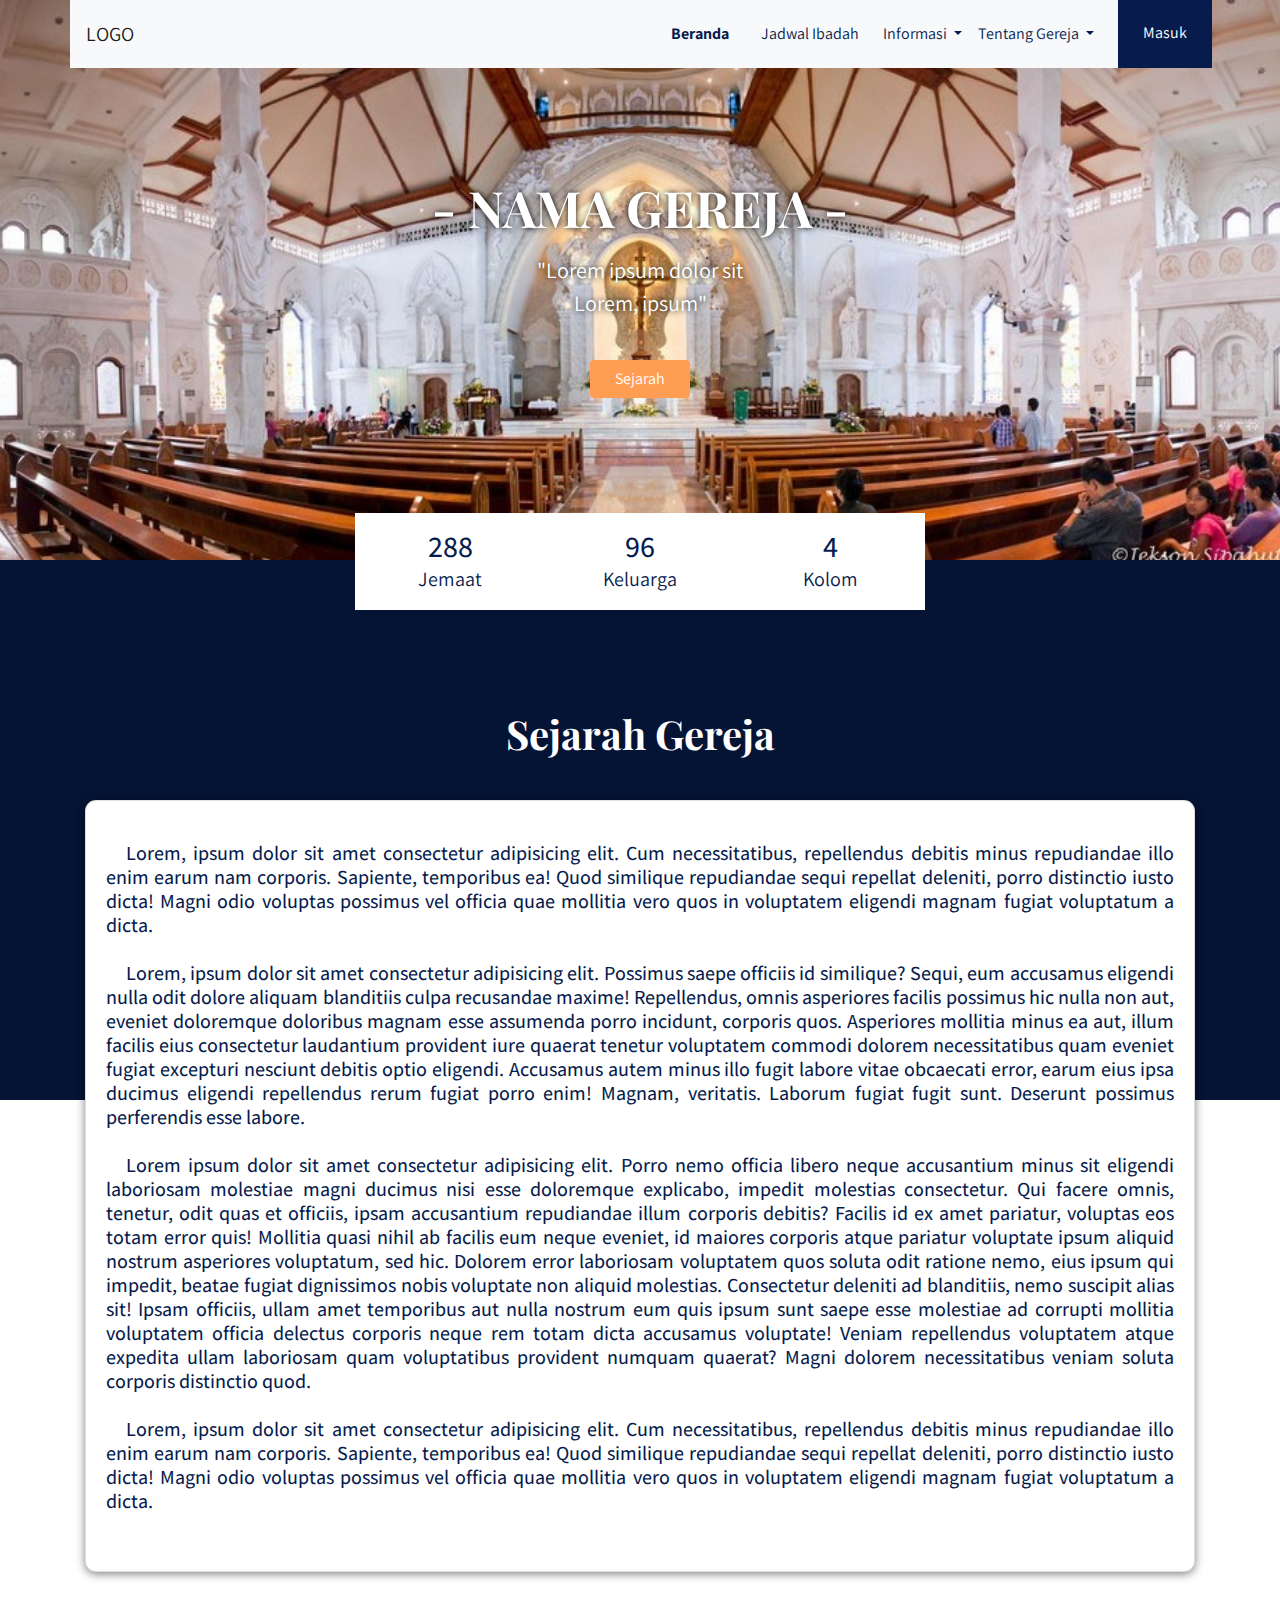
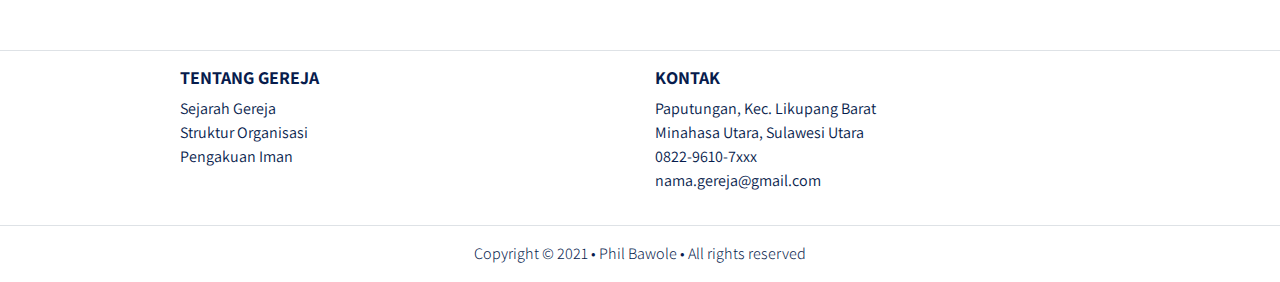
<file: index.html>
<!DOCTYPE html>
<html lang="en">
  <head>
    <meta charset="UTF-8" />
    <meta name="viewport" content="width=device-width, initial-scale=1.0" />
    <meta http-equiv="X-UA-Compatible" content="ie=edge" />
    <title>Website Gereja</title>
    <link
      rel="stylesheet"
      href="frontend/libraries/bootstrap/css/bootstrap.css"
    />
    <link 
      href="https://fonts.googleapis.com/css2?family=Assistant:wght@200;300;400;600;700;800&family=Playfair+Display:ital,wght@0,400;0,500;0,600;0,700;0,800;0,900;1,400;1,500;1,600;1,700;1,800;1,900&display=swap" 
      rel="stylesheet"        
    >
    <link rel="stylesheet" href="frontend/libraries/fontawesome-free/css/all.min.css">
    <link rel="stylesheet" href="frontend/styles/main.css" />
  </head>
  <body>

    <!-- Navbar -->
    <div class="container">
      <nav class="row navbar navbar-expand-lg bg-light navbar-light">
        <a href="index.html" class="navbar-brand">
          <!-- <img src="frontend/images/logo.png" alt="Logo" /> -->
          LOGO
        </a>
        <button
          class="navbar-toggler navbar-toggler-right"
          type="button"
          data-toggle="collapse"
          data-target="#navb"
        >
          <span class="navbar-toggler-icon"></span>
        </button>

        <div class="collapse navbar-collapse" id="navb">
          <ul class="navbar-nav ml-auto mr-3">
            <li class="nav-item mx-md-2">
              <a href="index.html" class="nav-link active">Beranda</a>
            </li>
            <li class="nav-item mx-md-2">
              <a href="jadwal.html" class="nav-link">Jadwal Ibadah</a>
            </li>
            <li class="nav-item dropdown">
              <a
                href="#"
                class="nav-link dropdown-toggle"
                id="navbardrop"
                data-toggle="dropdown"
              >
                Informasi
              </a>
              <div class="dropdown-menu">
                <a href="laporan.html" class="dropdown-item"
                  >Laporan Keuangan</a
                >
                <a href="hut.html" class="dropdown-item">Yang Ber-HUT</a>
              </div>
            </li>
            <li class="nav-item dropdown">
              <a
                href="#"
                class="nav-link dropdown-toggle"
                id="navbardrop"
                data-toggle="dropdown"
              >
                Tentang Gereja
              </a>
              <div class="dropdown-menu">
                <a href="index.html#sejarah" class="dropdown-item">Sejarah</a>
                <a href="organisasi.html" class="dropdown-item">Organisasi</a>
                <a href="pengakuan.html" class="dropdown-item"
                  >Pengakuan Iman</a
                >
              </div>
            </li>
          </ul>

          <!-- Mobile Button -->
          <form class="form-inline d-sm-block d-md-none">
            <button class="btn btn-login my-2 my-sm-0">Masuk</button>
          </form>

          <!-- Desktop Button -->
          <form class="form-inline my-2 my-lg-0 d-none d-md-block">
            <button class="btn btn-login btn-navbar-right my-2 my-sm-0 px-4">
              Masuk
            </button>
          </form>
        </div>
      </nav>
    </div>
    <!-- Akhir Navbar -->

    <!-- Header -->
    <header class="text-center">
      <h1>- NAMA GEREJA -</h1>
      <p class="mt-3">
        "Lorem ipsum dolor sit
        <br />
        Lorem, ipsum"
      </p>
      <a href="#sejarah" class="btn btn-get-started px-4 mt-4"> Sejarah </a>
    </header>
    <!-- Akhir Header -->

    <!-- Body -->
    <main>
      <!-- Statistics -->
      <div class="container">
        <section class="section-stats row justify-content-center" id="stats">
          <div class="col-3 col-md-2 stats-detail text-center px-1">
            <h2>288</h2>
            <p>Jemaat</p>
          </div>
          <div class="col-3 col-md-2 stats-detail text-center px-1">
            <h2>96</h2>
            <p>Keluarga</p>
          </div>
          <div class="col-3 col-md-2 stats-detail text-center px-1">
            <h2>4</h2>
            <p>Kolom</p>
          </div>
        </section>
      </div>
      <!-- Akhir Statistics -->

      <section class="section-popular">
        <div class="container">
          <div class="row">
            <div id="sejarah" class="col text-center section-popular-heading">
              <h2>Sejarah Gereja</h2>
            </div>
          </div>
        </div>
      </section>

      <section
        class="section section-testimonial-content"
        id="testimonialContent"
      >
        <div class="container">
          <div class="section-popular-travel row justify-content-center">
            <div class="col-sm-12 col-md-12 col-lg-12">
              <div class="card card-testimonial text-center card-bayangan">
                <div class="testimonial-content">
                  <h3 class="sejarah mb-4">
                    &emsp;Lorem, ipsum dolor sit amet consectetur adipisicing elit. Cum necessitatibus, repellendus debitis minus repudiandae illo enim earum nam corporis. Sapiente, temporibus ea! Quod similique repudiandae sequi repellat deleniti, porro distinctio iusto dicta! Magni odio voluptas possimus vel officia quae mollitia vero quos in voluptatem eligendi magnam fugiat voluptatum a dicta. <br><br>
                    &emsp;Lorem, ipsum dolor sit amet consectetur adipisicing elit. Possimus saepe officiis id similique? Sequi, eum accusamus eligendi nulla odit dolore aliquam blanditiis culpa recusandae maxime! Repellendus, omnis asperiores facilis possimus hic nulla non aut, eveniet doloremque doloribus magnam esse assumenda porro incidunt, corporis quos. Asperiores mollitia minus ea aut, illum facilis eius consectetur laudantium provident iure quaerat tenetur voluptatem commodi dolorem necessitatibus quam eveniet fugiat excepturi nesciunt debitis optio eligendi. Accusamus autem minus illo fugit labore vitae obcaecati error, earum eius ipsa ducimus eligendi repellendus rerum fugiat porro enim! Magnam, veritatis. Laborum fugiat fugit sunt. Deserunt possimus perferendis esse labore. <br><br>
                    &emsp;Lorem ipsum dolor sit amet consectetur adipisicing elit. Porro nemo officia libero neque accusantium minus sit eligendi laboriosam molestiae magni ducimus nisi esse doloremque explicabo, impedit molestias consectetur. Qui facere omnis, tenetur, odit quas et officiis, ipsam accusantium repudiandae illum corporis debitis? Facilis id ex amet pariatur, voluptas eos totam error quis! Mollitia quasi nihil ab facilis eum neque eveniet, id maiores corporis atque pariatur voluptate ipsum aliquid nostrum asperiores voluptatum, sed hic. Dolorem error laboriosam voluptatem quos soluta odit ratione nemo, eius ipsum qui impedit, beatae fugiat dignissimos nobis voluptate non aliquid molestias. Consectetur deleniti ad blanditiis, nemo suscipit alias sit! Ipsam officiis, ullam amet temporibus aut nulla nostrum eum quis ipsum sunt saepe esse molestiae ad corrupti mollitia voluptatem officia delectus corporis neque rem totam dicta accusamus voluptate! Veniam repellendus voluptatem atque expedita ullam laboriosam quam voluptatibus provident numquam quaerat? Magni dolorem necessitatibus veniam soluta corporis distinctio quod. <br><br>
                    &emsp;Lorem, ipsum dolor sit amet consectetur adipisicing elit. Cum necessitatibus, repellendus debitis minus repudiandae illo enim earum nam corporis. Sapiente, temporibus ea! Quod similique repudiandae sequi repellat deleniti, porro distinctio iusto dicta! Magni odio voluptas possimus vel officia quae mollitia vero quos in voluptatem eligendi magnam fugiat voluptatum a dicta. <br><br>
                  </h3>
                </div>
              </div>
            </div>
          </div>
        </div>
      </section>
    </main>
    <!-- Akhir Body -->

    <!-- Footer -->
    <footer class="section-footer mt-5 mb-3 border-top">
      <div class="container pt-3 pb-3">
        <div class="row justify-content-center">
          <div class="col-10">
            <div class="row">
              <div class="col-6 col-lg-6">
                <h5>TENTANG GEREJA</h5>
                <ul class="list-unstyled">
                  <li><a href="index.html#sejarah">Sejarah Gereja</a></li>
                  <li><a href="organisasi.html">Struktur Organisasi</a></li>
                  <li><a href="pengakuan.html">Pengakuan Iman</a></li>
                </ul>
              </div>
              <div class="col-6 col-lg-6">
                <h5>KONTAK</h5>
                <ul class="list-unstyled">
                  <li><a href="#">Paputungan, Kec. Likupang Barat</a></li>
                  <li><a href="#">Minahasa Utara, Sulawesi Utara</a></li>
                  <li><a href="#">0822-9610-7xxx</a></li>
                  <li><a href="#">nama.gereja@gmail.com</a></li>
                </ul>
              </div>
            </div>
          </div>
        </div>
      </div>
      <div class="container-fluid">
        <div
          class="row border-top justify-content-center align-items-center pt-3"
        >
          <div class="col-auto text-gray-500 font-weight-light copyright">
            Copyright © 2021 • Phil Bawole • All rights reserved
          </div>
        </div>
      </div>
    </footer>
    <!-- Akhir Footer -->

    <script src="frontend/libraries/jquery/jquery-3.5.1.min.js"></script>
    <script src="frontend/libraries/bootstrap/js/bootstrap.js"></script>
  </body>
</html>
</file>
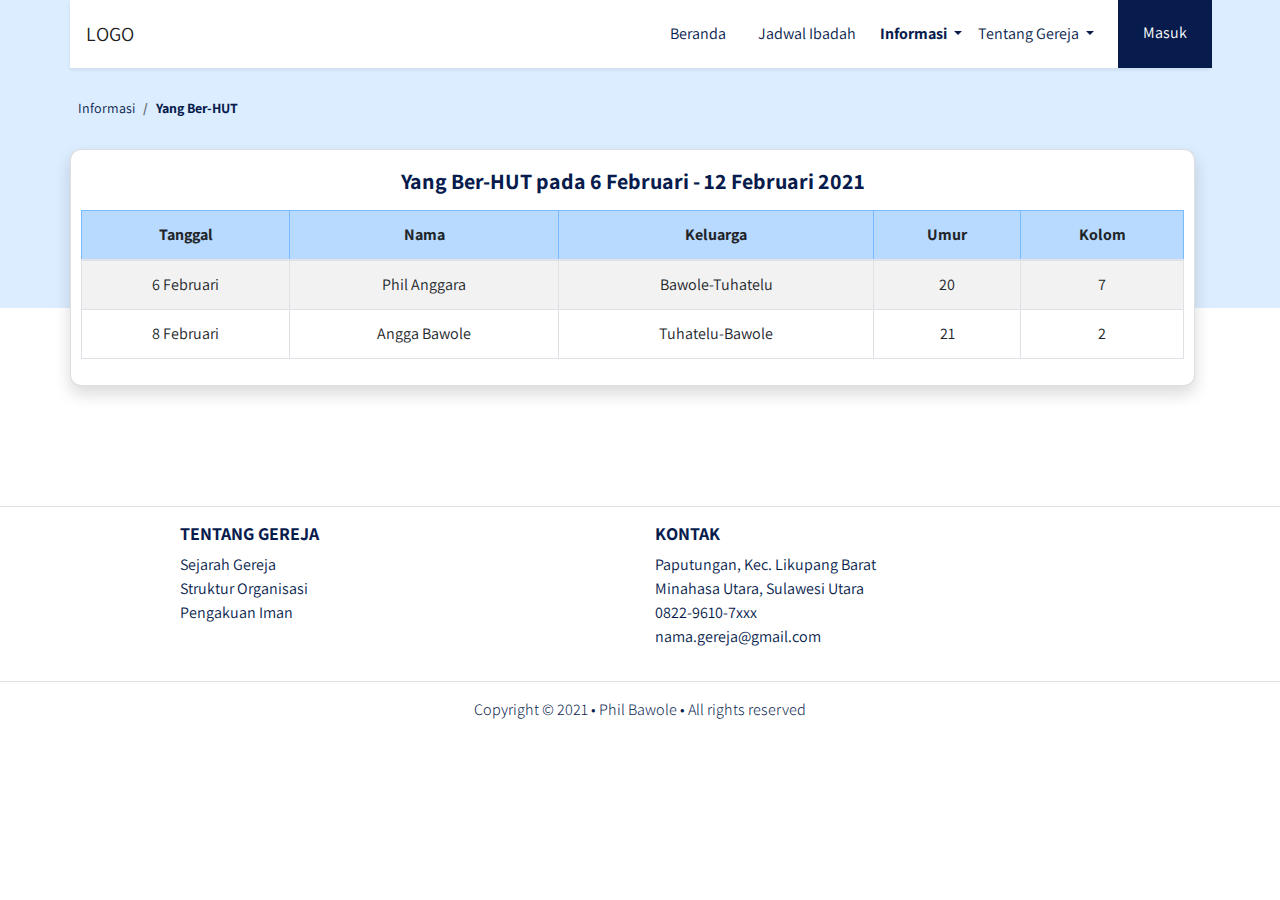
<file: hut.html>
<!DOCTYPE html>
<html lang="en">
  <head>
    <meta charset="UTF-8" />
    <meta name="viewport" content="width=device-width, initial-scale=1.0" />
    <meta http-equiv="X-UA-Compatible" content="ie=edge" />
    <title>Website Gereja</title>
    <link
      rel="stylesheet"
      href="frontend/libraries/bootstrap/css/bootstrap.css"
    />
    <link
      href="https://fonts.googleapis.com/css2?family=Assistant:wght@200;300;400;600;700;800&family=Playfair+Display:ital,wght@0,400;0,500;0,600;0,700;0,800;0,900;1,400;1,500;1,600;1,700;1,800;1,900&display=swap"
      rel="stylesheet"
    />
    <link rel="stylesheet" href="frontend/libraries/fontawesome-free/css/all.min.css">
    <link rel="stylesheet" href="frontend/styles/main.css" />
  </head>
  <body>

    <!-- Navbar -->
    <div class="container sticky-top">
      <nav class="row navbar navbar-expand-lg navbar-light bg-white shadow-sm">
        <a href="index.html" class="navbar-brand">
          <!-- <img src="frontend/images/logo.png" alt="Logo" /> -->
          LOGO
        </a>
        <button
          class="navbar-toggler navbar-toggler-right"
          type="button"
          data-toggle="collapse"
          data-target="#navb"
        >
          <span class="navbar-toggler-icon"></span>
        </button>

        <div class="collapse navbar-collapse" id="navb">
          <ul class="navbar-nav ml-auto mr-3">
            <li class="nav-item mx-md-2">
              <a href="index.html" class="nav-link">Beranda</a>
            </li>
            <li class="nav-item mx-md-2">
              <a href="jadwal.html" class="nav-link">Jadwal Ibadah</a>
            </li>
            <li class="nav-item dropdown">
              <a
                href="#"
                class="nav-link dropdown-toggle active"
                id="navbardrop"
                data-toggle="dropdown"
              >
                Informasi
              </a>
              <div class="dropdown-menu">
                <a href="laporan.html" class="dropdown-item"
                  >Laporan Keuangan</a
                >
                <a href="hut.html" class="dropdown-item active">Yang Ber-HUT</a>
              </div>
            </li>
            <li class="nav-item dropdown">
              <a
                href="#"
                class="nav-link dropdown-toggle"
                id="navbardrop"
                data-toggle="dropdown"
              >
                Tentang Gereja
              </a>
              <div class="dropdown-menu">
                <a href="index.html#sejarah" class="dropdown-item">Sejarah</a>
                <a href="organisasi.html" class="dropdown-item">Organisasi</a>
                <a href="pengakuan.html" class="dropdown-item"
                  >Pengakuan Iman</a
                >
              </div>
            </li>
          </ul>

          <!-- Mobile Button -->
          <form class="form-inline d-sm-block d-md-none">
            <button class="btn btn-login my-2 my-sm-0">Masuk</button>
          </form>

          <!-- Desktop Button -->
          <form class="form-inline my-2 my-lg-0 d-none d-md-block">
            <button class="btn btn-login btn-navbar-right my-2 my-sm-0 px-4">
              Masuk
            </button>
          </form>
        </div>
      </nav>
    </div>
    <!-- Akhir Navbar -->

    <!-- Body -->
    <main>
      <section class="section-details-header"></section>
      <section class="section-details-content">
        <div class="container">
          <div class="row">
            <div class="col px-2">
              <nav>
                <ol class="breadcrumb">
                  <li class="breadcrumb-item">
                    Informasi
                </li>
                <li class="breadcrumb-item active">
                    Yang Ber-HUT
                </li>
                </ol>
              </nav>
            </div>
          </div>
          <div class="row">
            <div class="col pl-lg-0">

              <!-- HUT -->
              <div class="card card-details shadow">
                <h1 class="text-center py-2 nama-grup">Yang Ber-HUT pada 6 Februari - 12 Februari 2021</h1>
                <div class="attendee">
                  <table
                    class="table table-responsive-sm text-center table-striped table-bordered text-nowrap"
                  >
                    <thead>
                      <tr class="table-primary">
                        <th>Tanggal</th>
                        <th>Nama</th>
                        <th>Keluarga</th>
                        <th>Umur</th>
                        <th>Kolom</th>
                      </tr>
                    </thead>
                    <tbody>
                      <tr>
                        <td class="align-middle">6 Februari</td>
                        <td class="align-middle">Phil Anggara</td>
                        <td class="align-middle">Bawole-Tuhatelu</td>
                        <td class="align-middle">20</td>
                        <td class="align-middle">7</td>
                      </tr>
                      <tr>
                        <td class="align-middle">8 Februari</td>
                        <td class="align-middle">Angga Bawole</td>
                        <td class="align-middle">Tuhatelu-Bawole</td>
                        <td class="align-middle">21</td>
                        <td class="align-middle">2</td>
                      </tr>
                    </tbody>
                  </table>
                </div>
              </div>
              <!-- Akhir HUT -->

            </div>
          </div>
        </div>
      </section>
    </main>
    <!-- Akhir Body -->

    <!-- Footer -->
    <footer class="section-footer mt-5 mb-3 border-top">
      <div class="container pt-3 pb-3">
        <div class="row justify-content-center">
          <div class="col-10">
            <div class="row">
              <div class="col-6 col-lg-6">
                <h5>TENTANG GEREJA</h5>
                <ul class="list-unstyled">
                  <li><a href="index.html#sejarah">Sejarah Gereja</a></li>
                  <li><a href="organisasi.html">Struktur Organisasi</a></li>
                  <li><a href="pengakuan.html">Pengakuan Iman</a></li>
                </ul>
              </div>
              <div class="col-6 col-lg-6">
                <h5>KONTAK</h5>
                <ul class="list-unstyled">
                  <li><a href="#">Paputungan, Kec. Likupang Barat</a></li>
                  <li><a href="#">Minahasa Utara, Sulawesi Utara</a></li>
                  <li><a href="#">0822-9610-7xxx</a></li>
                  <li><a href="#">nama.gereja@gmail.com</a></li>
                </ul>
              </div>
            </div>
          </div>
        </div>
      </div>
      <div class="container-fluid">
        <div
          class="row border-top justify-content-center align-items-center pt-3"
        >
          <div class="col-auto text-gray-500 font-weight-light copyright">
            Copyright © 2021 • Phil Bawole • All rights reserved
          </div>
        </div>
      </div>
    </footer>
    <!-- Akhir Footer -->

    <script src="frontend/libraries/jquery/jquery-3.5.1.min.js"></script>
    <script src="frontend/libraries/bootstrap/js/bootstrap.js"></script>
    <script src="frontend/libraries/retina/retina.min.js"></script>
    <script src="frontend/libraries/xzoom/xzoom.min.js"></script>
    <script src="frontend/libraries/gijgo/js/gijgo.min.js"></script>
  </body>
</html>
</file>
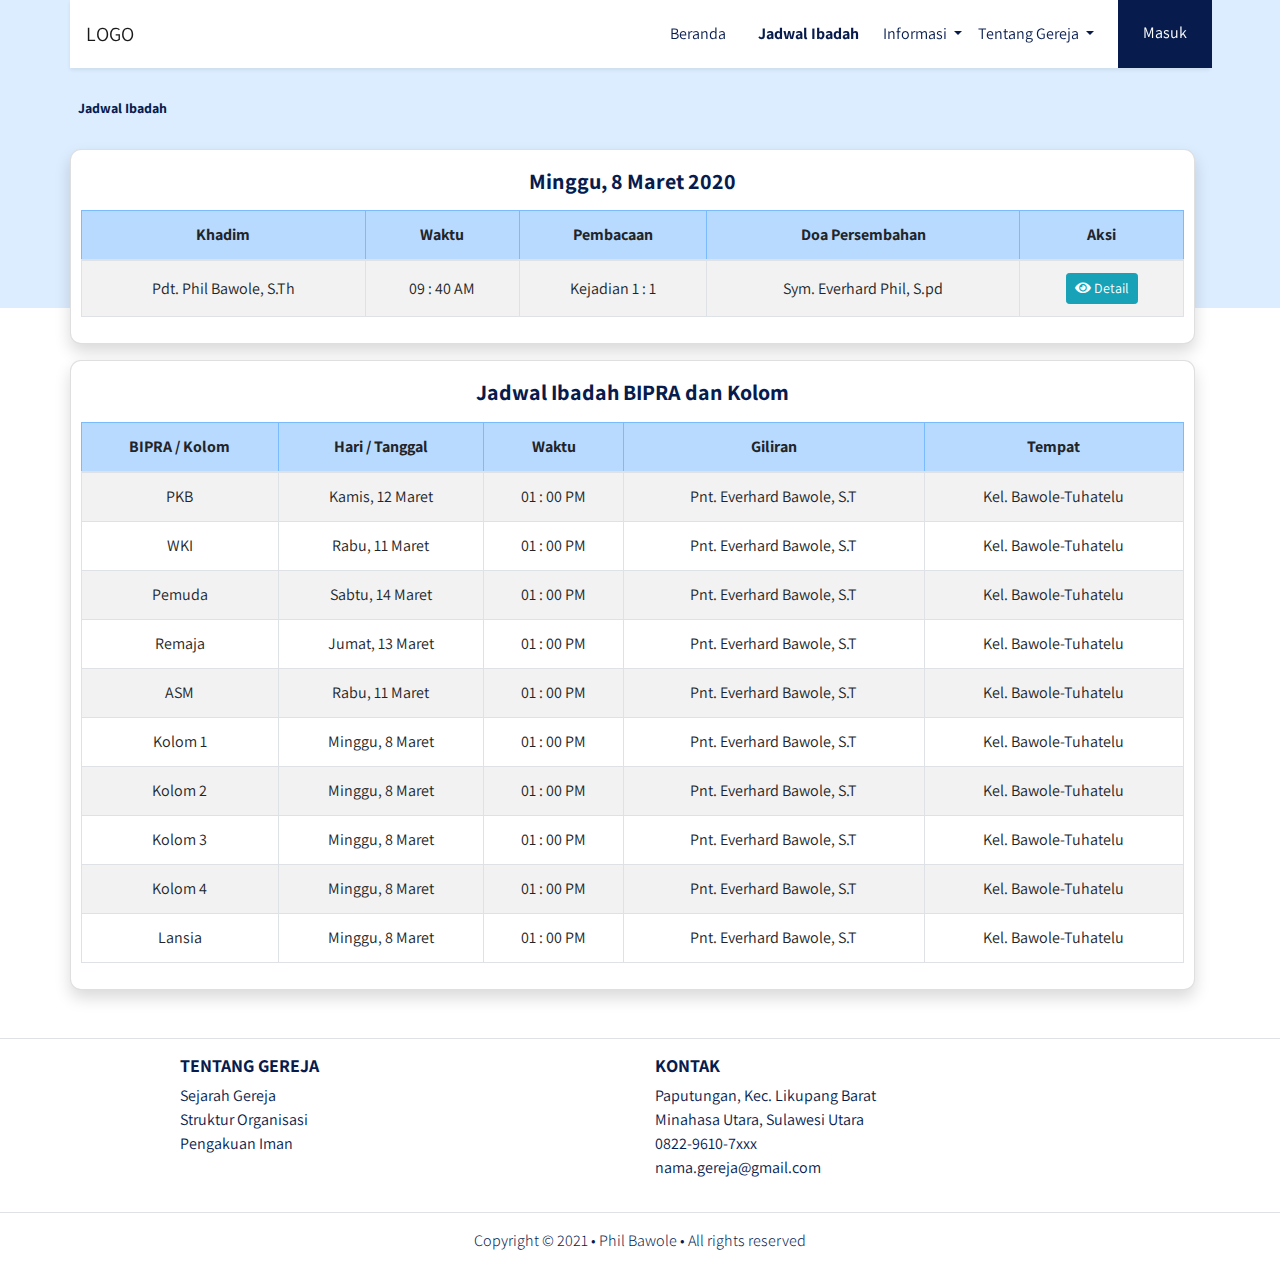
<file: jadwal.html>
<!DOCTYPE html>
<html lang="en">
  <head>
    <meta charset="UTF-8" />
    <meta name="viewport" content="width=device-width, initial-scale=1.0" />
    <meta http-equiv="X-UA-Compatible" content="ie=edge" />
    <title>Website Gereja</title>
    <link
      rel="stylesheet"
      href="frontend/libraries/bootstrap/css/bootstrap.css"
    />
    <link
      href="https://fonts.googleapis.com/css2?family=Assistant:wght@200;300;400;600;700;800&family=Playfair+Display:ital,wght@0,400;0,500;0,600;0,700;0,800;0,900;1,400;1,500;1,600;1,700;1,800;1,900&display=swap"
      rel="stylesheet"
    />
    <link rel="stylesheet" href="frontend/libraries/fontawesome-free/css/all.min.css">
    <link rel="stylesheet" href="frontend/styles/main.css" />
  </head>
  <body>

    <!-- Navbar -->
    <div class="container sticky-top">
      <nav class="row navbar navbar-expand-lg navbar-light bg-white shadow-sm">
        <a href="index.html" class="navbar-brand">
          <!-- <img src="frontend/images/logo.png" alt="Logo" /> -->
          LOGO
        </a>
        <button
          class="navbar-toggler navbar-toggler-right"
          type="button"
          data-toggle="collapse"
          data-target="#navb"
        >
          <span class="navbar-toggler-icon"></span>
        </button>

        <div class="collapse navbar-collapse" id="navb">
          <ul class="navbar-nav ml-auto mr-3">
            <li class="nav-item mx-md-2">
              <a href="index.html" class="nav-link">Beranda</a>
            </li>
            <li class="nav-item mx-md-2">
              <a href="jadwal.html" class="nav-link active">Jadwal Ibadah</a>
            </li>
            <li class="nav-item dropdown">
              <a
                href="#"
                class="nav-link dropdown-toggle"
                id="navbardrop"
                data-toggle="dropdown"
              >
                Informasi
              </a>
              <div class="dropdown-menu">
                <a href="laporan.html" class="dropdown-item"
                  >Laporan Keuangan</a
                >
                <a href="hut.html" class="dropdown-item">Yang Ber-HUT</a>
              </div>
            </li>
            <li class="nav-item dropdown">
              <a
                href="#"
                class="nav-link dropdown-toggle"
                id="navbardrop"
                data-toggle="dropdown"
              >
                Tentang Gereja
              </a>
              <div class="dropdown-menu">
                <a href="index.html#sejarah" class="dropdown-item">Sejarah</a>
                <a href="organisasi.html" class="dropdown-item">Organisasi</a>
                <a href="pengakuan.html" class="dropdown-item"
                  >Pengakuan Iman</a
                >
              </div>
            </li>
          </ul>

          <!-- Mobile Button -->
          <form class="form-inline d-sm-block d-md-none">
            <button class="btn btn-login my-2 my-sm-0">Masuk</button>
          </form>

          <!-- Desktop Button -->
          <form class="form-inline my-2 my-lg-0 d-none d-md-block">
            <button class="btn btn-login btn-navbar-right my-2 my-sm-0 px-4">
              Masuk
            </button>
          </form>
        </div>
      </nav>
    </div>
    <!-- Akhir Navbar -->

    <!-- Body -->
    <main>
      <section class="section-details-header"></section>
      <section class="section-details-content">
        <div class="container">
          <div class="row">
            <div class="col px-2">
              <nav>
                <ol class="breadcrumb">
                  <li class="breadcrumb-item active">Jadwal Ibadah</li>
                </ol>
              </nav>
            </div>
          </div>
          <div class="row">
            <div class="col pl-lg-0">

              <!-- Ibadah Minggu -->
              <div class="card card-details shadow">
                <h1 class="text-center py-2 nama-grup">Minggu, 8 Maret 2020</h1>
                <div class="attendee">
                  <table
                    class="table table-responsive-sm text-center table-striped table-bordered text-nowrap"
                  >
                    <thead>
                      <tr class="table-primary">
                        <th>Khadim</th>
                        <th>Waktu</th>
                        <th>Pembacaan</th>
                        <th>Doa Persembahan</th>
                        <th>Aksi</th>
                      </tr>
                    </thead>
                    <tbody>
                      <tr>
                        <td class="align-middle">Pdt. Phil Bawole, S.Th</td>
                        <td class="align-middle">09 : 40 AM</td>
                        <td class="align-middle">Kejadian 1 : 1</td>
                        <td class="align-middle">Sym. Everhard Phil, S.pd</td>
                        <td class="align-middle">
                          <button type="button" class="btn btn-info btn-sm" data-toggle="modal" data-target="#detailModal">
                            <i class="fa fa-eye"></i>
                            Detail
                          </button>
                        </td>
                      </tr>
                    </tbody>
                  </table>
                </div>
              </div>
              <!-- Modal Detail -->
              <div class="modal fade" id="detailModal" tabindex="-1" aria-labelledby="detailModalLabel" aria-hidden="true">
                <div class="modal-dialog modal-dialog-centered modal-md">
                  <div class="modal-content">
                    <div class="modal-header">
                      <h5 class="modal-title" id="detailModalLabel">Detail</h5>
                      <button type="button" class="close" data-dismiss="modal" aria-label="Close">
                        <span aria-hidden="true">&times;</span>
                      </button>
                    </div>
                    <div class="modal-body">
                      <div class="card shadow">
                        <div class="card-body">
                          <table class="table table-responsive-sm bg-white" width="100%" cellspacing="0">
                            <tbody>
                              <tr>
                                <th>Khadim</th>
                                <td>Pdt. Phil Bawole, S.Th</td>
                              </tr>
                            </tbody>
                            <tbody>
                              <tr>
                                <th>Waktu</th>
                                <td>09 : 00 AM</td>
                              </tr>
                            </tbody>
                            <tbody>
                              <tr>
                                <th>Pembacaan</th>
                                <td>Kejadian 1 : 1</td>
                              </tr>
                            </tbody>
                            <tbody>
                              <tr>
                                <th>Doa Persembahan</th>
                                <td>Sym. Everhard Phil, S.pd</td>
                              </tr>
                            </tbody>
                            <tbody>
                              <tr>
                                <th>Pengantar</th>
                                <td>Pnt. Anggara Bawole, S.T</td>
                              </tr>
                            </tbody>
                            <tbody>
                              <tr>
                                <th>Pem. Acara</th>
                                <td>Pnt. Everhard Bawole, S.E</td>
                              </tr>
                            </tbody>
                            <tbody>
                              <tr>
                                <th>Pujian</th>
                                <td>Kolom 1, ASM</td>
                              </tr>
                            </tbody>
                          </table>
                        </div>
                      </div>
                    </div>
                  </div>
                </div>
              </div>
              <!-- Akhir Modal Detail -->
              <!-- Akhir Ibadah Minggu -->

              <!-- Ibadah BIPRA -->
              <div class="card card-details mt-3 shadow">
                <h1 class="text-center py-2 nama-grup">Jadwal Ibadah BIPRA dan Kolom</h1>
                <div class="attendee">
                  <table
                    class="table table-responsive-sm text-center table-striped table-bordered text-nowrap"
                  >
                    <thead>
                      <tr class="table-primary">
                        <th>BIPRA / Kolom</th>
                        <th>Hari / Tanggal</th>
                        <th>Waktu</th>
                        <th>Giliran</th>
                        <th>Tempat</th>
                      </tr>
                    </thead>
                    <tbody>
                      <tr>
                        <td class="align-middle">PKB</td>
                        <td class="align-middle">Kamis, 12 Maret</td>
                        <td class="align-middle">01 : 00 PM</td>
                        <td class="align-middle">Pnt. Everhard Bawole, S.T</td>
                        <td class="align-middle">Kel. Bawole-Tuhatelu</td>
                      </tr>
                      <tr>
                        <td class="align-middle">WKI</td>
                        <td class="align-middle">Rabu, 11 Maret</td>
                        <td class="align-middle">01 : 00 PM</td>
                        <td class="align-middle">Pnt. Everhard Bawole, S.T</td>
                        <td class="align-middle">Kel. Bawole-Tuhatelu</td>
                      </tr>
                      <tr>
                        <td class="align-middle">Pemuda</td>
                        <td class="align-middle">Sabtu, 14 Maret</td>
                        <td class="align-middle">01 : 00 PM</td>
                        <td class="align-middle">Pnt. Everhard Bawole, S.T</td>
                        <td class="align-middle">Kel. Bawole-Tuhatelu</td>
                      </tr>
                      <tr>
                        <td class="align-middle">Remaja</td>
                        <td class="align-middle">Jumat, 13 Maret</td>
                        <td class="align-middle">01 : 00 PM</td>
                        <td class="align-middle">Pnt. Everhard Bawole, S.T</td>
                        <td class="align-middle">Kel. Bawole-Tuhatelu</td>
                      </tr>
                      <tr>
                        <td class="align-middle">ASM</td>
                        <td class="align-middle">Rabu, 11 Maret</td>
                        <td class="align-middle">01 : 00 PM</td>
                        <td class="align-middle">Pnt. Everhard Bawole, S.T</td>
                        <td class="align-middle">Kel. Bawole-Tuhatelu</td>
                      </tr>
                      <tr>
                        <td class="align-middle">Kolom 1</td>
                        <td class="align-middle">Minggu, 8 Maret</td>
                        <td class="align-middle">01 : 00 PM</td>
                        <td class="align-middle">Pnt. Everhard Bawole, S.T</td>
                        <td class="align-middle">Kel. Bawole-Tuhatelu</td>
                      </tr>
                      <tr>
                        <td class="align-middle">Kolom 2</td>
                        <td class="align-middle">Minggu, 8 Maret</td>
                        <td class="align-middle">01 : 00 PM</td>
                        <td class="align-middle">Pnt. Everhard Bawole, S.T</td>
                        <td class="align-middle">Kel. Bawole-Tuhatelu</td>
                      </tr>
                      <tr>
                        <td class="align-middle">Kolom 3</td>
                        <td class="align-middle">Minggu, 8 Maret</td>
                        <td class="align-middle">01 : 00 PM</td>
                        <td class="align-middle">Pnt. Everhard Bawole, S.T</td>
                        <td class="align-middle">Kel. Bawole-Tuhatelu</td>
                      </tr>
                      <tr>
                        <td class="align-middle">Kolom 4</td>
                        <td class="align-middle">Minggu, 8 Maret</td>
                        <td class="align-middle">01 : 00 PM</td>
                        <td class="align-middle">Pnt. Everhard Bawole, S.T</td>
                        <td class="align-middle">Kel. Bawole-Tuhatelu</td>
                      </tr>
                      <tr>
                        <td class="align-middle">Lansia</td>
                        <td class="align-middle">Minggu, 8 Maret</td>
                        <td class="align-middle">01 : 00 PM</td>
                        <td class="align-middle">Pnt. Everhard Bawole, S.T</td>
                        <td class="align-middle">Kel. Bawole-Tuhatelu</td>
                      </tr>
                    </tbody>
                  </table>
                </div>
              </div>
              <!-- Akhir Ibadah BIPRA -->

            </div>
          </div>
        </div>
      </section>
    </main>
    <!-- Akhir Body -->

    <!-- Footer -->
    <footer class="section-footer mt-5 mb-3 border-top">
      <div class="container pt-3 pb-3">
        <div class="row justify-content-center">
          <div class="col-10">
            <div class="row">
              <div class="col-6 col-lg-6">
                <h5>TENTANG GEREJA</h5>
                <ul class="list-unstyled">
                  <li><a href="index.html#sejarah">Sejarah Gereja</a></li>
                  <li><a href="organisasi.html">Struktur Organisasi</a></li>
                  <li><a href="pengakuan.html">Pengakuan Iman</a></li>
                </ul>
              </div>
              <div class="col-6 col-lg-6">
                <h5>KONTAK</h5>
                <ul class="list-unstyled">
                  <li><a href="#">Paputungan, Kec. Likupang Barat</a></li>
                  <li><a href="#">Minahasa Utara, Sulawesi Utara</a></li>
                  <li><a href="#">0822-9610-7xxx</a></li>
                  <li><a href="#">nama.gereja@gmail.com</a></li>
                </ul>
              </div>
            </div>
          </div>
        </div>
      </div>
      <div class="container-fluid">
        <div
          class="row border-top justify-content-center align-items-center pt-3"
        >
          <div class="col-auto text-gray-500 font-weight-light copyright">
            Copyright © 2021 • Phil Bawole • All rights reserved
          </div>
        </div>
      </div>
    </footer>
    <!-- Akhir Footer -->

    <script src="frontend/libraries/jquery/jquery-3.5.1.min.js"></script>
    <script src="frontend/libraries/bootstrap/js/bootstrap.js"></script>
    <script src="frontend/libraries/retina/retina.min.js"></script>
    <script src="frontend/libraries/xzoom/xzoom.min.js"></script>
    <script src="frontend/libraries/gijgo/js/gijgo.min.js"></script>
  </body>
</html>
</file>
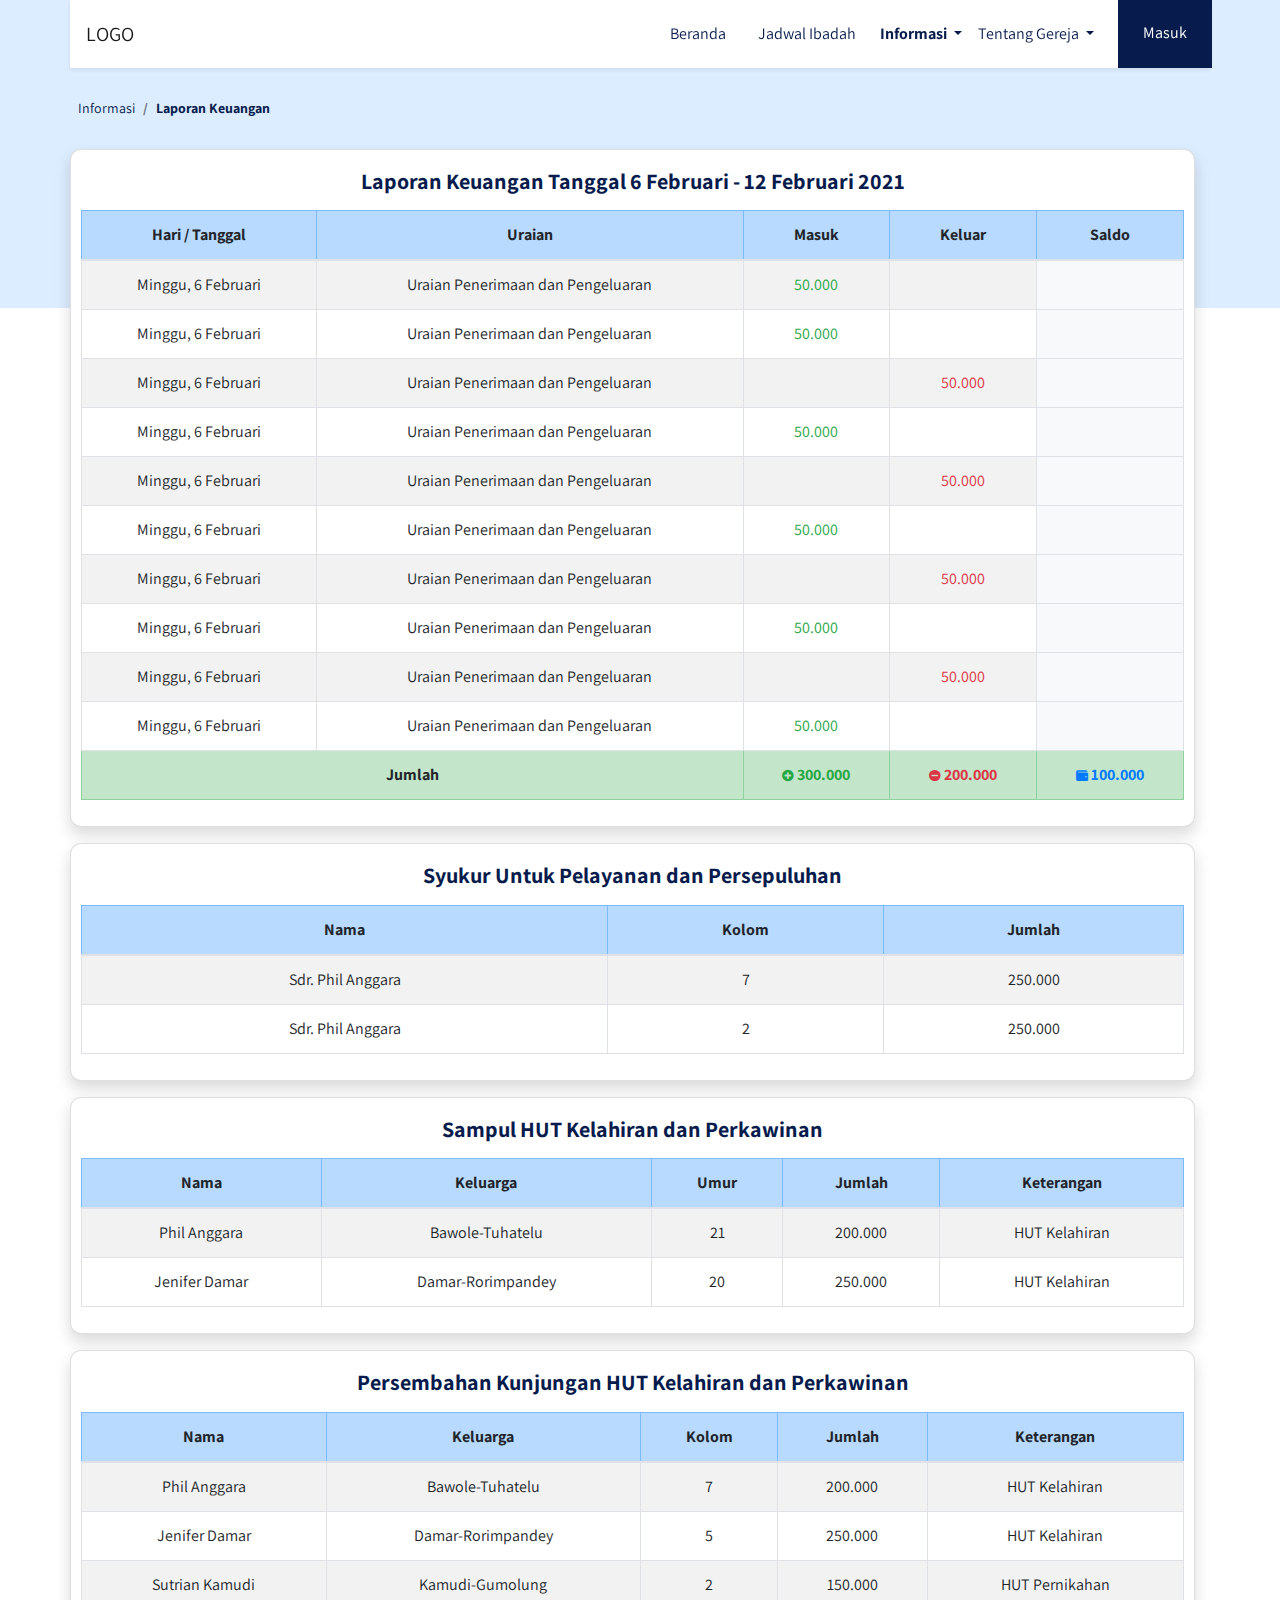
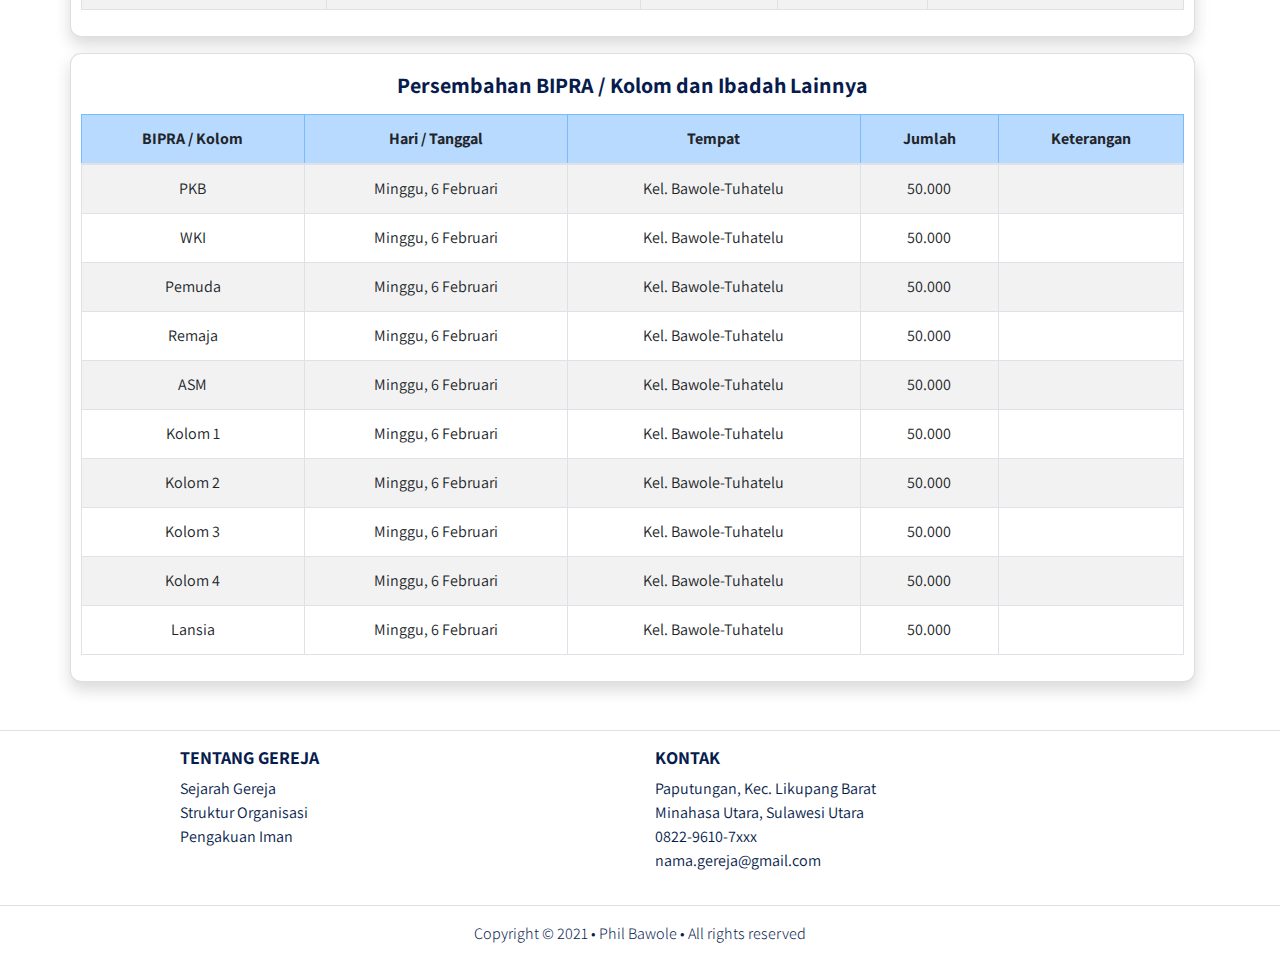
<file: laporan.html>
<!DOCTYPE html>
<html lang="en">
  <head>
    <meta charset="UTF-8" />
    <meta name="viewport" content="width=device-width, initial-scale=1.0" />
    <meta http-equiv="X-UA-Compatible" content="ie=edge" />
    <title>Website Gereja</title>
    <link
      rel="stylesheet"
      href="frontend/libraries/bootstrap/css/bootstrap.css"
    />
    <link
      href="https://fonts.googleapis.com/css2?family=Assistant:wght@200;300;400;600;700;800&family=Playfair+Display:ital,wght@0,400;0,500;0,600;0,700;0,800;0,900;1,400;1,500;1,600;1,700;1,800;1,900&display=swap"
      rel="stylesheet"
    />
    <link rel="stylesheet" href="frontend/libraries/fontawesome-free/css/all.min.css">
    <link rel="stylesheet" href="frontend/styles/main.css" />
  </head>
  <body>

    <!-- Navbar -->
    <div class="container sticky-top">
      <nav class="row navbar navbar-expand-lg navbar-light bg-white shadow-sm">
        <a href="index.html" class="navbar-brand">
          <!-- <img src="frontend/images/logo.png" alt="Logo" /> -->
          LOGO
        </a>
        <button
          class="navbar-toggler navbar-toggler-right"
          type="button"
          data-toggle="collapse"
          data-target="#navb"
        >
          <span class="navbar-toggler-icon"></span>
        </button>

        <div class="collapse navbar-collapse" id="navb">
          <ul class="navbar-nav ml-auto mr-3">
            <li class="nav-item mx-md-2">
              <a href="index.html" class="nav-link">Beranda</a>
            </li>
            <li class="nav-item mx-md-2">
              <a href="jadwal.html" class="nav-link">Jadwal Ibadah</a>
            </li>
            <li class="nav-item dropdown">
              <a
                href="#"
                class="nav-link dropdown-toggle active"
                id="navbardrop"
                data-toggle="dropdown"
              >
                Informasi
              </a>
              <div class="dropdown-menu">
                <a href="laporan.html" class="dropdown-item active"
                  >Laporan Keuangan</a
                >
                <a href="hut.html" class="dropdown-item">Yang Ber-HUT</a>
              </div>
            </li>
            <li class="nav-item dropdown">
              <a
                href="#"
                class="nav-link dropdown-toggle"
                id="navbardrop"
                data-toggle="dropdown"
              >
                Tentang Gereja
              </a>
              <div class="dropdown-menu">
                <a href="index.html#sejarah" class="dropdown-item">Sejarah</a>
                <a href="organisasi.html" class="dropdown-item">Organisasi</a>
                <a href="pengakuan.html" class="dropdown-item"
                  >Pengakuan Iman</a
                >
              </div>
            </li>
          </ul>

          <!-- Mobile Button -->
          <form class="form-inline d-sm-block d-md-none">
            <button class="btn btn-login my-2 my-sm-0">Masuk</button>
          </form>

          <!-- Desktop Button -->
          <form class="form-inline my-2 my-lg-0 d-none d-md-block">
            <button class="btn btn-login btn-navbar-right my-2 my-sm-0 px-4">
              Masuk
            </button>
          </form>
        </div>
      </nav>
    </div>
    <!-- Akhir Navbar -->

    <!-- Body -->
    <main>
      <section class="section-details-header"></section>
      <section class="section-details-content">
        <div class="container">
          <div class="row">
            <div class="col px-2">
              <nav>
                <ol class="breadcrumb">
                  <li class="breadcrumb-item">
                    Informasi
                </li>
                <li class="breadcrumb-item active">
                    Laporan Keuangan
                </li>
                </ol>
              </nav>
            </div>
          </div>
          <div class="row">
            <div class="col pl-lg-0">

              <!-- Laporan -->
              <div class="card card-details shadow">
                <h1 class="text-center py-2 nama-grup">Laporan Keuangan Tanggal 6 Februari - 12 Februari 2021</h1>
                <div class="attendee">
                  <table
                    class="table table-responsive-sm text-center table-striped table-bordered text-nowrap"
                  >
                    <thead>
                      <tr class="table-primary">
                        <th>Hari / Tanggal</th>
                        <th>Uraian</th>
                        <th>Masuk</th>
                        <th>Keluar</th>
                        <th>Saldo</th>
                      </tr>
                    </thead>
                    <tbody>
                      <tr>
                        <td class="align-middle">Minggu, 6 Februari</td>
                        <td class="align-middle">Uraian Penerimaan dan Pengeluaran</td>
                        <td class="align-middle text-success">50.000</td>
                        <td class="align-middle text-danger"></td>
                        <td class="align-middle bg-light"></td>
                      </tr>
                      <tr>
                        <td class="align-middle">Minggu, 6 Februari</td>
                        <td class="align-middle">Uraian Penerimaan dan Pengeluaran</td>
                        <td class="align-middle text-success">50.000</td>
                        <td class="align-middle text-danger"></td>
                        <td class="align-middle bg-light"></td>
                      </tr>
                      <tr>
                        <td class="align-middle">Minggu, 6 Februari</td>
                        <td class="align-middle">Uraian Penerimaan dan Pengeluaran</td>
                        <td class="align-middle text-success"></td>
                        <td class="align-middle text-danger">50.000</td>
                        <td class="align-middle bg-light"></td>
                      </tr>
                      <tr>
                        <td class="align-middle">Minggu, 6 Februari</td>
                        <td class="align-middle">Uraian Penerimaan dan Pengeluaran</td>
                        <td class="align-middle text-success">50.000</td>
                        <td class="align-middle text-danger"></td>
                        <td class="align-middle bg-light"></td>
                      </tr>
                      <tr>
                        <td class="align-middle">Minggu, 6 Februari</td>
                        <td class="align-middle">Uraian Penerimaan dan Pengeluaran</td>
                        <td class="align-middle text-success"></td>
                        <td class="align-middle text-danger">50.000</td>
                        <td class="align-middle bg-light"></td>
                      </tr>
                      <tr>
                        <td class="align-middle">Minggu, 6 Februari</td>
                        <td class="align-middle">Uraian Penerimaan dan Pengeluaran</td>
                        <td class="align-middle text-success">50.000</td>
                        <td class="align-middle text-danger"></td>
                        <td class="align-middle bg-light"></td>
                      </tr>
                      <tr>
                        <td class="align-middle">Minggu, 6 Februari</td>
                        <td class="align-middle">Uraian Penerimaan dan Pengeluaran</td>
                        <td class="align-middle text-success"></td>
                        <td class="align-middle text-danger">50.000</td>
                        <td class="align-middle bg-light"></td>
                      </tr>
                      <tr>
                        <td class="align-middle">Minggu, 6 Februari</td>
                        <td class="align-middle">Uraian Penerimaan dan Pengeluaran</td>
                        <td class="align-middle text-success">50.000</td>
                        <td class="align-middle text-danger"></td>
                        <td class="align-middle bg-light"></td>
                      </tr>
                      <tr>
                        <td class="align-middle">Minggu, 6 Februari</td>
                        <td class="align-middle">Uraian Penerimaan dan Pengeluaran</td>
                        <td class="align-middle text-success"></td>
                        <td class="align-middle text-danger">50.000</td>
                        <td class="align-middle bg-light"></td>
                      </tr>
                      <tr>
                        <td class="align-middle">Minggu, 6 Februari</td>
                        <td class="align-middle">Uraian Penerimaan dan Pengeluaran</td>
                        <td class="align-middle text-success">50.000</td>
                        <td class="align-middle text-danger"></td>
                        <td class="align-middle bg-light"></td>
                      </tr>
                    </tbody>
                    <tfoot>
                      <tr class="table-success">
                        <th colspan="2">Jumlah</th>
                        <th class="text-success">
                          <i class="fa fa-plus-circle fa-xs" aria-hidden="true"></i>
                          300.000
                        </th>
                        <th class="text-danger">
                          <i class="fa fa-minus-circle fa-xs" aria-hidden="true"></i>
                          200.000
                        </th>
                        <th class="text-primary">
                          <i class="fa fa-wallet fa-xs"></i>
                          100.000
                        </th>
                      </tr>
                    </tfoot>
                  </table>
                </div>
              </div>
              <!-- Akhir Laporan -->

              <!-- Syukur -->
              <div class="card card-details mt-3 shadow">
                <h1 class="text-center py-2 nama-grup">Syukur Untuk Pelayanan dan Persepuluhan</h1>
                <div class="attendee">
                  <table
                    class="table text-center table-striped table-bordered text-nowrap"
                  >
                    <thead>
                      <tr class="table-primary">
                        <th>Nama</th>
                        <th>Kolom</th>
                        <th>Jumlah</th>
                      </tr>
                    </thead>
                    <tbody>
                      <tr>
                        <td class="align-middle">Sdr. Phil Anggara</td>
                        <td class="align-middle">7</td>
                        <td class="align-middle">250.000</td>
                      </tr>
                      <tr>
                        <td class="align-middle">Sdr. Phil Anggara</td>
                        <td class="align-middle">2</td>
                        <td class="align-middle">250.000</td>
                      </tr>
                    </tbody>
                  </table>
                </div>
              </div>
              <!-- Akhir Syukur -->

              <!-- Sampul -->
              <div class="card card-details mt-3 shadow">
                <h1 class="text-center py-2 nama-grup">Sampul HUT Kelahiran dan Perkawinan</h1>
                <div class="attendee">
                  <table
                    class="table table-responsive-sm text-center table-striped table-bordered text-nowrap"
                  >
                    <thead>
                      <tr class="table-primary">
                        <th>Nama</th>
                        <th>Keluarga</th>
                        <th>Umur</th>
                        <th>Jumlah</th>
                        <th>Keterangan</th>
                      </tr>
                    </thead>
                    <tbody>
                      <tr>
                        <td class="align-middle">Phil Anggara</td>
                        <td class="align-middle">Bawole-Tuhatelu</td>
                        <td class="align-middle">21</td>
                        <td class="align-middle">200.000</td>
                        <td class="align-middle">HUT Kelahiran</td>
                      </tr>
                      <tr>
                        <td class="align-middle">Jenifer Damar</td>
                        <td class="align-middle">Damar-Rorimpandey</td>
                        <td class="align-middle">20</td>
                        <td class="align-middle">250.000</td>
                        <td class="align-middle">HUT Kelahiran</td>
                      </tr>
                    </tbody>
                  </table>
                </div>
              </div>
              <!-- Akhir Sampul -->

              <!-- Kunjungan -->
              <div class="card card-details mt-3 shadow">
                <h1 class="text-center py-2 nama-grup">Persembahan Kunjungan HUT Kelahiran dan Perkawinan</h1>
                <div class="attendee">
                  <table
                    class="table table-responsive-sm text-center table-striped table-bordered text-nowrap"
                  >
                    <thead>
                      <tr class="table-primary">
                        <th>Nama</th>
                        <th>Keluarga</th>
                        <th>Kolom</th>
                        <th>Jumlah</th>
                        <th>Keterangan</th>
                      </tr>
                    </thead>
                    <tbody>
                      <tr>
                        <td class="align-middle">Phil Anggara</td>
                        <td class="align-middle">Bawole-Tuhatelu</td>
                        <td class="align-middle">7</td>
                        <td class="align-middle">200.000</td>
                        <td class="align-middle">HUT Kelahiran</td>
                      </tr>
                      <tr>
                        <td class="align-middle">Jenifer Damar</td>
                        <td class="align-middle">Damar-Rorimpandey</td>
                        <td class="align-middle">5</td>
                        <td class="align-middle">250.000</td>
                        <td class="align-middle">HUT Kelahiran</td>
                      </tr>
                      <tr>
                        <td class="align-middle">Sutrian Kamudi</td>
                        <td class="align-middle">Kamudi-Gumolung</td>
                        <td class="align-middle">2</td>
                        <td class="align-middle">150.000</td>
                        <td class="align-middle">HUT Pernikahan</td>
                      </tr>
                    </tbody>
                  </table>
                </div>
              </div>
              <!-- Akhir Kunjungan -->

              <!-- Persembahan -->
              <div class="card card-details mt-3 shadow">
                <h1 class="text-center py-2 nama-grup">Persembahan BIPRA / Kolom dan Ibadah Lainnya</h1>
                <div class="attendee">
                  <table
                    class="table table-responsive-sm text-center table-striped table-bordered text-nowrap"
                  >
                    <thead>
                      <tr class="table-primary">
                        <th>BIPRA / Kolom</th>
                        <th>Hari / Tanggal</th>
                        <th>Tempat</th>
                        <th>Jumlah</th>
                        <th>Keterangan</th>
                      </tr>
                    </thead>
                    <tbody>
                      <tr>
                        <td class="align-middle">PKB</td>
                        <td class="align-middle">Minggu, 6 Februari</td>
                        <td class="align-middle">Kel. Bawole-Tuhatelu</td>
                        <td class="align-middle">50.000</td>
                        <td class="align-middle"></td>
                      </tr>
                      <tr>
                        <td class="align-middle">WKI</td>
                        <td class="align-middle">Minggu, 6 Februari</td>
                        <td class="align-middle">Kel. Bawole-Tuhatelu</td>
                        <td class="align-middle">50.000</td>
                        <td class="align-middle"></td>
                      </tr>
                      <tr>
                        <td class="align-middle">Pemuda</td>
                        <td class="align-middle">Minggu, 6 Februari</td>
                        <td class="align-middle">Kel. Bawole-Tuhatelu</td>
                        <td class="align-middle">50.000</td>
                        <td class="align-middle"></td>
                      </tr>
                      <tr>
                        <td class="align-middle">Remaja</td>
                        <td class="align-middle">Minggu, 6 Februari</td>
                        <td class="align-middle">Kel. Bawole-Tuhatelu</td>
                        <td class="align-middle">50.000</td>
                        <td class="align-middle"></td>
                      </tr>
                      <tr>
                        <td class="align-middle">ASM</td>
                        <td class="align-middle">Minggu, 6 Februari</td>
                        <td class="align-middle">Kel. Bawole-Tuhatelu</td>
                        <td class="align-middle">50.000</td>
                        <td class="align-middle"></td>
                      </tr>
                      <tr>
                        <td class="align-middle">Kolom 1</td>
                        <td class="align-middle">Minggu, 6 Februari</td>
                        <td class="align-middle">Kel. Bawole-Tuhatelu</td>
                        <td class="align-middle">50.000</td>
                        <td class="align-middle"></td>
                      </tr>
                      <tr>
                        <td class="align-middle">Kolom 2</td>
                        <td class="align-middle">Minggu, 6 Februari</td>
                        <td class="align-middle">Kel. Bawole-Tuhatelu</td>
                        <td class="align-middle">50.000</td>
                        <td class="align-middle"></td>
                      </tr>
                      <tr>
                        <td class="align-middle">Kolom 3</td>
                        <td class="align-middle">Minggu, 6 Februari</td>
                        <td class="align-middle">Kel. Bawole-Tuhatelu</td>
                        <td class="align-middle">50.000</td>
                        <td class="align-middle"></td>
                      </tr>
                      <tr>
                        <td class="align-middle">Kolom 4</td>
                        <td class="align-middle">Minggu, 6 Februari</td>
                        <td class="align-middle">Kel. Bawole-Tuhatelu</td>
                        <td class="align-middle">50.000</td>
                        <td class="align-middle"></td>
                      </tr>
                      <tr>
                        <td class="align-middle">Lansia</td>
                        <td class="align-middle">Minggu, 6 Februari</td>
                        <td class="align-middle">Kel. Bawole-Tuhatelu</td>
                        <td class="align-middle">50.000</td>
                        <td class="align-middle"></td>
                      </tr>
                    </tbody>
                  </table>
                </div>
              </div>
              <!-- Akhir Persembahan -->

            </div>
          </div>
        </div>
      </section>
    </main>
    <!-- Akhir Body -->

    <!-- Footer -->
    <footer class="section-footer mt-5 mb-3 border-top">
      <div class="container pt-3 pb-3">
        <div class="row justify-content-center">
          <div class="col-10">
            <div class="row">
              <div class="col-6 col-lg-6">
                <h5>TENTANG GEREJA</h5>
                <ul class="list-unstyled">
                  <li><a href="index.html#sejarah">Sejarah Gereja</a></li>
                  <li><a href="organisasi.html">Struktur Organisasi</a></li>
                  <li><a href="pengakuan.html">Pengakuan Iman</a></li>
                </ul>
              </div>
              <div class="col-6 col-lg-6">
                <h5>KONTAK</h5>
                <ul class="list-unstyled">
                  <li><a href="#">Paputungan, Kec. Likupang Barat</a></li>
                  <li><a href="#">Minahasa Utara, Sulawesi Utara</a></li>
                  <li><a href="#">0822-9610-7xxx</a></li>
                  <li><a href="#">nama.gereja@gmail.com</a></li>
                </ul>
              </div>
            </div>
          </div>
        </div>
      </div>
      <div class="container-fluid">
        <div
          class="row border-top justify-content-center align-items-center pt-3"
        >
          <div class="col-auto text-gray-500 font-weight-light copyright">
            Copyright © 2021 • Phil Bawole • All rights reserved
          </div>
        </div>
      </div>
    </footer>
    <!-- Akhir Footer -->

    <script src="frontend/libraries/jquery/jquery-3.5.1.min.js"></script>
    <script src="frontend/libraries/bootstrap/js/bootstrap.js"></script>
    <script src="frontend/libraries/retina/retina.min.js"></script>
    <script src="frontend/libraries/xzoom/xzoom.min.js"></script>
    <script src="frontend/libraries/gijgo/js/gijgo.min.js"></script>
  </body>
</html>
</file>
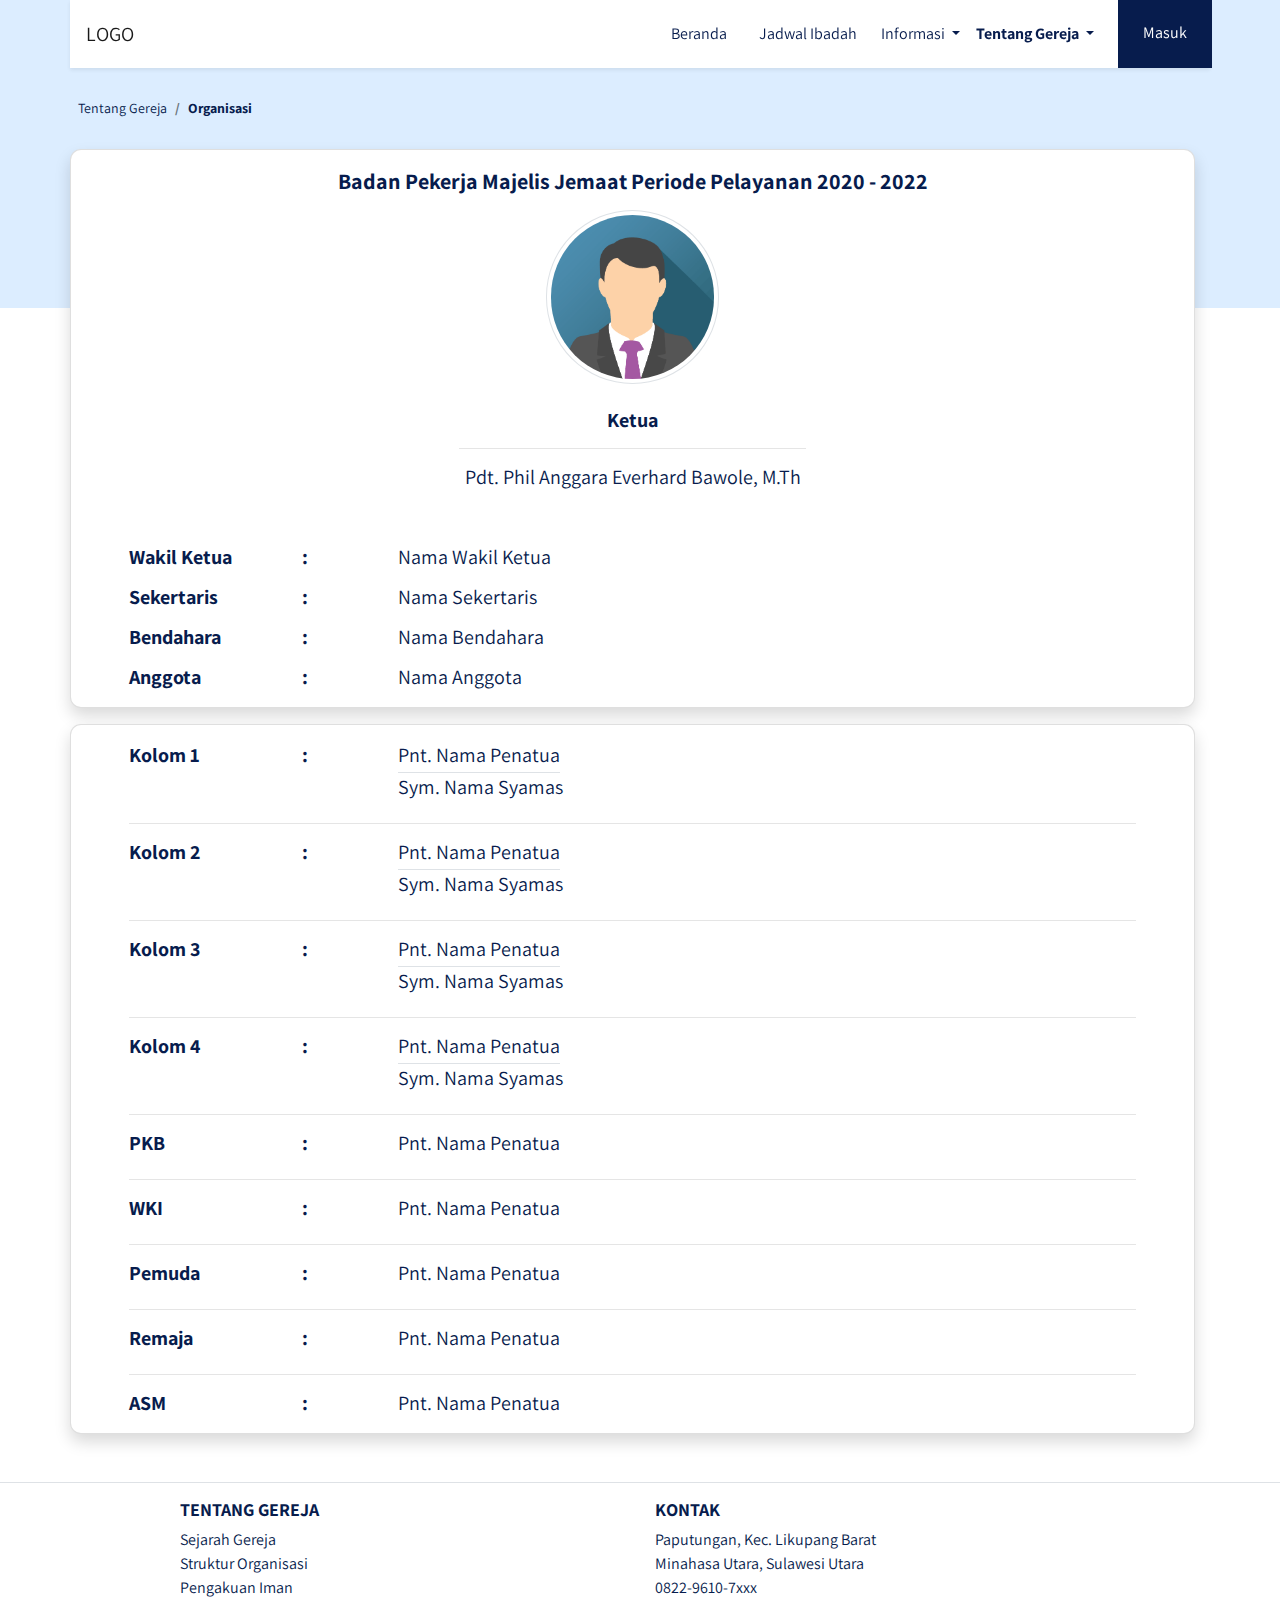
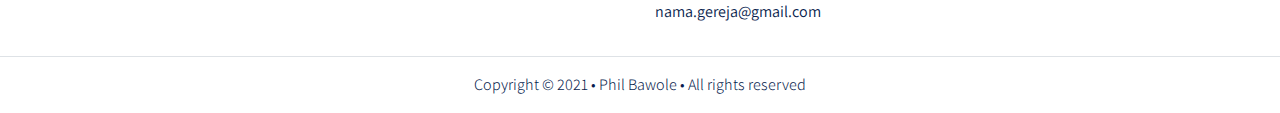
<file: organisasi.html>
<!DOCTYPE html>
<html lang="en">
  <head>
    <meta charset="UTF-8" />
    <meta name="viewport" content="width=device-width, initial-scale=1.0" />
    <meta http-equiv="X-UA-Compatible" content="ie=edge" />
    <title>Website Gereja</title>
    <link
      rel="stylesheet"
      href="frontend/libraries/bootstrap/css/bootstrap.css"
    />
    <link
      href="https://fonts.googleapis.com/css2?family=Assistant:wght@200;300;400;600;700;800&family=Playfair+Display:ital,wght@0,400;0,500;0,600;0,700;0,800;0,900;1,400;1,500;1,600;1,700;1,800;1,900&display=swap"
      rel="stylesheet"
    />
    <link
      rel="stylesheet"
      href="frontend/libraries/fontawesome-free/css/all.min.css"
    />
    <link rel="stylesheet" href="frontend/styles/main.css" />
  </head>
  <body>
    <!-- Navbar -->
    <div class="container sticky-top">
      <nav class="row navbar navbar-expand-lg navbar-light bg-white shadow-sm">
        <a href="index.html" class="navbar-brand">
          <!-- <img src="frontend/images/logo.png" alt="Logo" /> -->
          LOGO
        </a>
        <button
          class="navbar-toggler navbar-toggler-right"
          type="button"
          data-toggle="collapse"
          data-target="#navb"
        >
          <span class="navbar-toggler-icon"></span>
        </button>

        <div class="collapse navbar-collapse" id="navb">
          <ul class="navbar-nav ml-auto mr-3">
            <li class="nav-item mx-md-2">
              <a href="index.html" class="nav-link">Beranda</a>
            </li>
            <li class="nav-item mx-md-2">
              <a href="jadwal.html" class="nav-link">Jadwal Ibadah</a>
            </li>
            <li class="nav-item dropdown">
              <a
                href="#"
                class="nav-link dropdown-toggle"
                id="navbardrop"
                data-toggle="dropdown"
              >
                Informasi
              </a>
              <div class="dropdown-menu">
                <a href="laporan.html" class="dropdown-item"
                  >Laporan Keuangan</a
                >
                <a href="hut.html" class="dropdown-item">Yang Ber-HUT</a>
              </div>
            </li>
            <li class="nav-item dropdown">
              <a
                href="#"
                class="nav-link dropdown-toggle active"
                id="navbardrop"
                data-toggle="dropdown"
              >
                Tentang Gereja
              </a>
              <div class="dropdown-menu">
                <a href="index.html#sejarah" class="dropdown-item">Sejarah</a>
                <a href="organisasi.html" class="dropdown-item active">Organisasi</a>
                <a href="pengakuan.html" class="dropdown-item"
                  >Pengakuan Iman</a
                >
              </div>
            </li>
          </ul>

          <!-- Mobile Button -->
          <form class="form-inline d-sm-block d-md-none">
            <button class="btn btn-login my-2 my-sm-0">Masuk</button>
          </form>

          <!-- Desktop Button -->
          <form class="form-inline my-2 my-lg-0 d-none d-md-block">
            <button class="btn btn-login btn-navbar-right my-2 my-sm-0 px-4">
              Masuk
            </button>
          </form>
        </div>
      </nav>
    </div>
    <!-- Akhir Navbar -->

    <!-- Body -->
    <main>
      <section class="section-details-header"></section>
      <section class="section-details-content">
        <div class="container">
          <div class="row">
            <div class="col px-2">
              <nav>
                <ol class="breadcrumb">
                  <li class="breadcrumb-item">Tentang Gereja</li>
                  <li class="breadcrumb-item active">Organisasi</li>
                </ol>
              </nav>
            </div>
          </div>
          <div class="row">
            <div class="col pl-lg-0">

              <!-- BPMJ -->
              <div class="card card-details shadow">
                <h1 class="text-center py-2 nama-grup">
                  Badan Pekerja Majelis Jemaat Periode Pelayanan 2020 - 2022
                </h1>

                <div class="row justify-content-center">
                  <div class="struktur col-sm-12 col-md-6 col-lg-4">
                    <div class="card-testimonial text-center">
                      <div class="testimonial-content">
                        <img src="frontend/images/ketua.png" alt="User" class="mb-4 rounded-circle img-thumbnail w-50">
                        <h3 class="jabatan">Ketua</h3>
                        <hr>
                        <h3 class="pendeta">Pdt. Phil Anggara Everhard Bawole, M.Th</h3>
                      </div>
                    </div>
                  </div>
                </div>

                <div class="container px-sm-5">
                  <div class="row mt-5">
                    <div class="struktur col-5 col-sm-2">
                      <div class="testimonial-content">
                        <h3 class="jabatan">Wakil Ketua</h3>
                      </div>
                    </div>
                    <div class="col-1">
                      <h3 class="jabatan">:</h3>
                    </div>
                    <div class="col-sm-6">
                      <h3>&ensp;Nama Wakil Ketua</h3>
                    </div>
                  </div>
                  <div class="row mt-2">
                    <div class="struktur col-5 col-sm-2">
                      <div class="testimonial-content">
                        <h3 class="jabatan">Sekertaris</h3>
                      </div>
                    </div>
                    <div class="col-1">
                      <h3 class="jabatan">:</h3>
                    </div>
                    <div class="col-sm-6">
                      <h3>&ensp;Nama Sekertaris</h3>
                    </div>
                  </div>
                  <div class="row mt-2">
                    <div class="struktur col-5 col-sm-2">
                      <div class="testimonial-content">
                        <h3 class="jabatan">Bendahara</h3>
                      </div>
                    </div>
                    <div class="col-1">
                      <h3 class="jabatan">:</h3>
                    </div>
                    <div class="col-sm-6">
                      <h3>&ensp;Nama Bendahara</h3>
                    </div>
                  </div>
                  <div class="row mt-2">
                    <div class="struktur col-5 col-sm-2">
                      <div class="testimonial-content">
                        <h3 class="jabatan">Anggota</h3>
                      </div>
                    </div>
                    <div class="col-1">
                      <h3 class="jabatan">:</h3>
                    </div>
                    <div class="col-sm-6">
                      <h3>&ensp;Nama Anggota</h3>
                    </div>
                  </div>
                </div>

              </div>
              <!-- Akhir BPMJ -->

              <!-- Penatua -->
              <div class="card card-details shadow mt-3">

                <div class="container px-sm-5">
                  <div class="row mt-2">
                    <div class="struktur col-5 col-sm-2">
                      <div class="testimonial-content">
                        <h3 class="jabatan">Kolom 1</h3>
                      </div>
                    </div>
                    <div class="col-1">
                      <h3 class="jabatan">:</h3>
                    </div>
                    <div class="col-sm-6">
                      <h3>&ensp;<span class="border-bottom py-1">Pnt. Nama Penatua</span></h3>
                      <h3>&ensp;Sym. Nama Syamas</h3>
                    </div>
                  </div>
                  <hr>
                  <div class="row mt-2">
                    <div class="struktur col-5 col-sm-2">
                      <div class="testimonial-content">
                        <h3 class="jabatan">Kolom 2</h3>
                      </div>
                    </div>
                    <div class="col-1">
                      <h3 class="jabatan">:</h3>
                    </div>
                    <div class="col-sm-6">
                      <h3>&ensp;<span class="border-bottom py-1">Pnt. Nama Penatua</span></h3>
                      <h3>&ensp;Sym. Nama Syamas</h3>
                    </div>
                  </div>
                  <hr>
                  <div class="row mt-2">
                    <div class="struktur col-5 col-sm-2">
                      <div class="testimonial-content">
                        <h3 class="jabatan">Kolom 3</h3>
                      </div>
                    </div>
                    <div class="col-1">
                      <h3 class="jabatan">:</h3>
                    </div>
                    <div class="col-sm-6">
                      <h3>&ensp;<span class="border-bottom py-1">Pnt. Nama Penatua</span></h3>
                      <h3>&ensp;Sym. Nama Syamas</h3>
                    </div>
                  </div>
                  <hr>
                  <div class="row mt-2">
                    <div class="struktur col-5 col-sm-2">
                      <div class="testimonial-content">
                        <h3 class="jabatan">Kolom 4</h3>
                      </div>
                    </div>
                    <div class="col-1">
                      <h3 class="jabatan">:</h3>
                    </div>
                    <div class="col-sm-6">
                      <h3>&ensp;<span class="border-bottom py-1">Pnt. Nama Penatua</span></h3>
                      <h3>&ensp;Sym. Nama Syamas</h3>
                    </div>
                  </div>
                  <hr>
                  <div class="row mt-2">
                    <div class="struktur col-5 col-sm-2">
                      <div class="testimonial-content">
                        <h3 class="jabatan">PKB</h3>
                      </div>
                    </div>
                    <div class="col-1">
                      <h3 class="jabatan">:</h3>
                    </div>
                    <div class="col-sm-6">
                      <h3>&ensp;Pnt. Nama Penatua</h3>
                    </div>
                  </div>
                  <hr>
                  <div class="row mt-2">
                    <div class="struktur col-5 col-sm-2">
                      <div class="testimonial-content">
                        <h3 class="jabatan">WKI</h3>
                      </div>
                    </div>
                    <div class="col-1">
                      <h3 class="jabatan">:</h3>
                    </div>
                    <div class="col-sm-6">
                      <h3>&ensp;Pnt. Nama Penatua</h3>
                    </div>
                  </div>
                  <hr>
                  <div class="row mt-2">
                    <div class="struktur col-5 col-sm-2">
                      <div class="testimonial-content">
                        <h3 class="jabatan">Pemuda</h3>
                      </div>
                    </div>
                    <div class="col-1">
                      <h3 class="jabatan">:</h3>
                    </div>
                    <div class="col-sm-6">
                      <h3>&ensp;Pnt. Nama Penatua</h3>
                    </div>
                  </div>
                  <hr>
                  <div class="row mt-2">
                    <div class="struktur col-5 col-sm-2">
                      <div class="testimonial-content">
                        <h3 class="jabatan">Remaja</h3>
                      </div>
                    </div>
                    <div class="col-1">
                      <h3 class="jabatan">:</h3>
                    </div>
                    <div class="col-sm-6">
                      <h3>&ensp;Pnt. Nama Penatua</h3>
                    </div>
                  </div>
                  <hr>
                  <div class="row mt-2">
                    <div class="struktur col-5 col-sm-2">
                      <div class="testimonial-content">
                        <h3 class="jabatan">ASM</h3>
                      </div>
                    </div>
                    <div class="col-1">
                      <h3 class="jabatan">:</h3>
                    </div>
                    <div class="col-sm-6">
                      <h3>&ensp;Pnt. Nama Penatua</h3>
                    </div>
                  </div>
                </div>

              </div>
              <!-- Akhir Penatua -->

            </div>
          </div>
        </div>
      </section>
    </main>
    <!-- Akhir Body -->

    <!-- Footer -->
    <footer class="section-footer mt-5 mb-3 border-top">
      <div class="container pt-3 pb-3">
        <div class="row justify-content-center">
          <div class="col-10">
            <div class="row">
              <div class="col-6 col-lg-6">
                <h5>TENTANG GEREJA</h5>
                <ul class="list-unstyled">
                  <li><a href="index.html#sejarah">Sejarah Gereja</a></li>
                  <li><a href="organisasi.html">Struktur Organisasi</a></li>
                  <li><a href="pengakuan.html">Pengakuan Iman</a></li>
                </ul>
              </div>
              <div class="col-6 col-lg-6">
                <h5>KONTAK</h5>
                <ul class="list-unstyled">
                  <li><a href="#">Paputungan, Kec. Likupang Barat</a></li>
                  <li><a href="#">Minahasa Utara, Sulawesi Utara</a></li>
                  <li><a href="#">0822-9610-7xxx</a></li>
                  <li><a href="#">nama.gereja@gmail.com</a></li>
                </ul>
              </div>
            </div>
          </div>
        </div>
      </div>
      <div class="container-fluid">
        <div
          class="row border-top justify-content-center align-items-center pt-3"
        >
          <div class="col-auto text-gray-500 font-weight-light copyright">
            Copyright © 2021 • Phil Bawole • All rights reserved
          </div>
        </div>
      </div>
    </footer>
    <!-- Akhir Footer -->

    <script src="frontend/libraries/jquery/jquery-3.5.1.min.js"></script>
    <script src="frontend/libraries/bootstrap/js/bootstrap.js"></script>
    <script src="frontend/libraries/retina/retina.min.js"></script>
    <script src="frontend/libraries/xzoom/xzoom.min.js"></script>
    <script src="frontend/libraries/gijgo/js/gijgo.min.js"></script>
  </body>
</html>
</file>
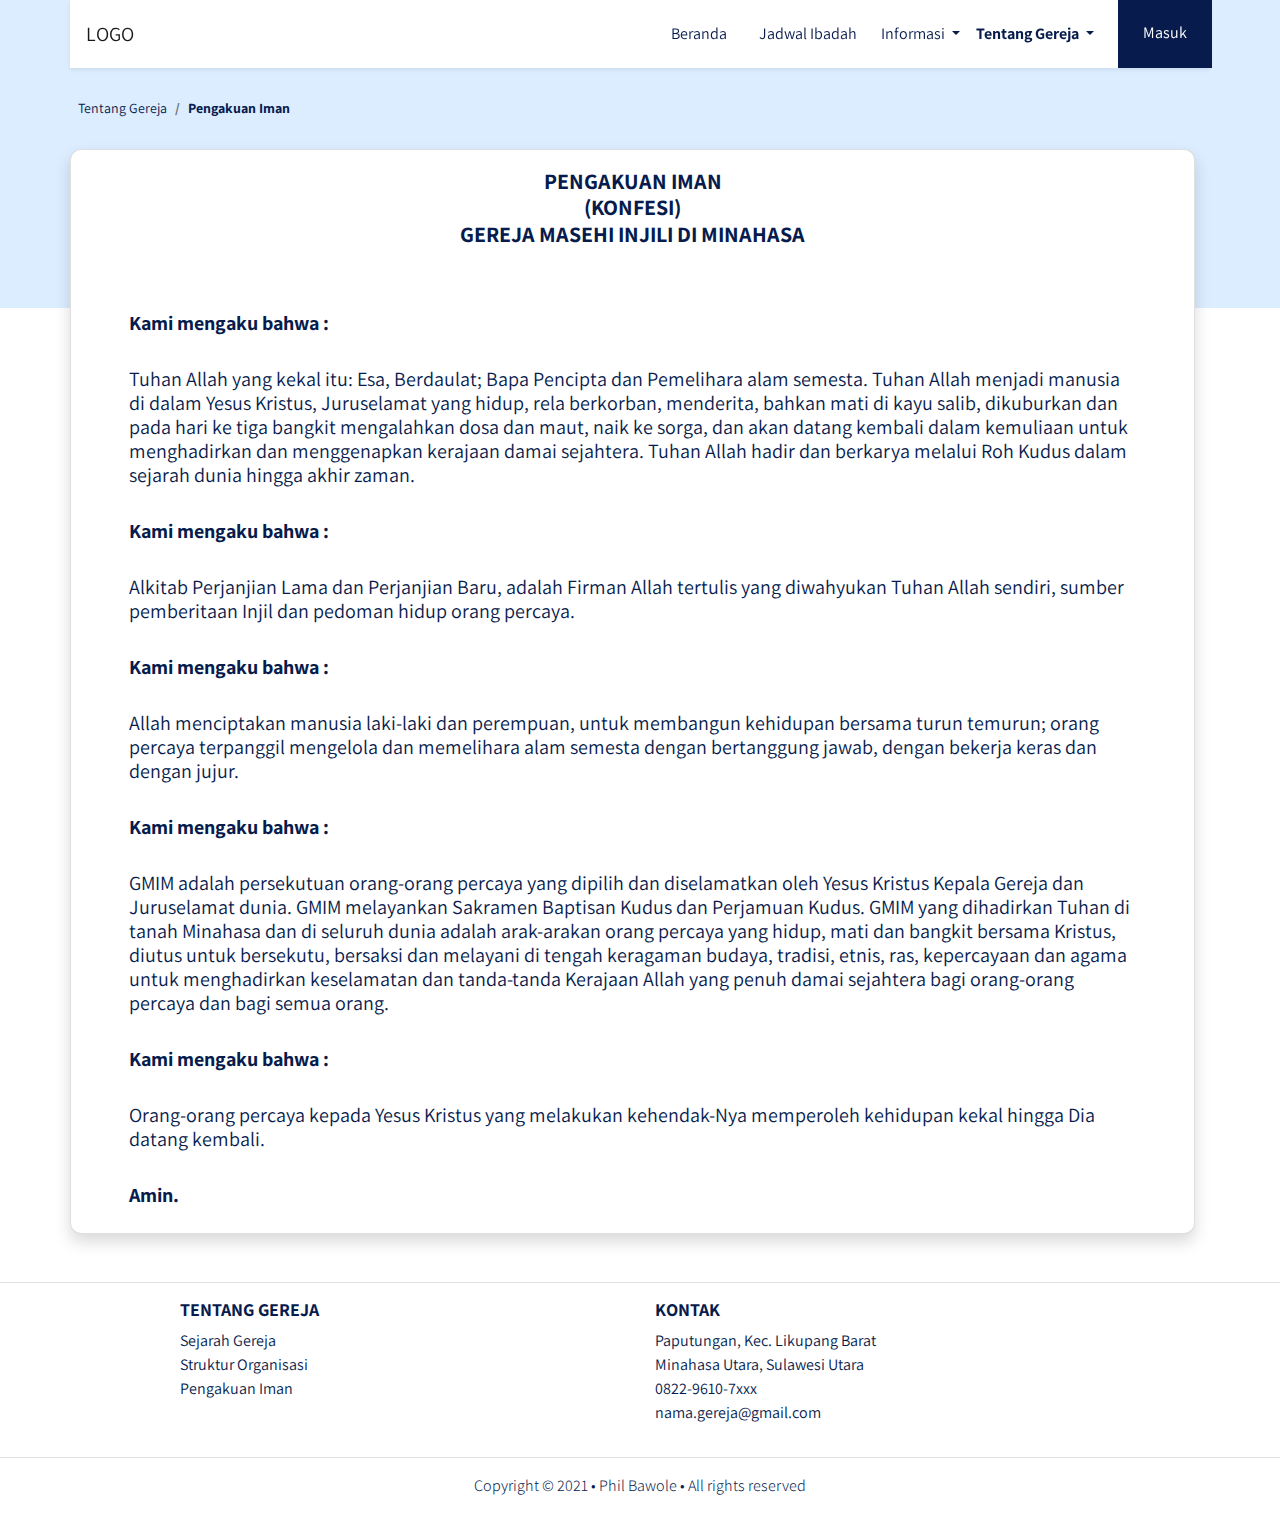
<file: pengakuan.html>
<!DOCTYPE html>
<html lang="en">
  <head>
    <meta charset="UTF-8" />
    <meta name="viewport" content="width=device-width, initial-scale=1.0" />
    <meta http-equiv="X-UA-Compatible" content="ie=edge" />
    <title>Website Gereja</title>
    <link
      rel="stylesheet"
      href="frontend/libraries/bootstrap/css/bootstrap.css"
    />
    <link
      href="https://fonts.googleapis.com/css2?family=Assistant:wght@200;300;400;600;700;800&family=Playfair+Display:ital,wght@0,400;0,500;0,600;0,700;0,800;0,900;1,400;1,500;1,600;1,700;1,800;1,900&display=swap"
      rel="stylesheet"
    />
    <link
      rel="stylesheet"
      href="frontend/libraries/fontawesome-free/css/all.min.css"
    />
    <link rel="stylesheet" href="frontend/styles/main.css" />
  </head>
  <body>
    <!-- Navbar -->
    <div class="container sticky-top">
      <nav class="row navbar navbar-expand-lg navbar-light bg-white shadow-sm">
        <a href="index.html" class="navbar-brand">
          <!-- <img src="frontend/images/logo.png" alt="Logo" /> -->
          LOGO
        </a>
        <button
          class="navbar-toggler navbar-toggler-right"
          type="button"
          data-toggle="collapse"
          data-target="#navb"
        >
          <span class="navbar-toggler-icon"></span>
        </button>

        <div class="collapse navbar-collapse" id="navb">
          <ul class="navbar-nav ml-auto mr-3">
            <li class="nav-item mx-md-2">
              <a href="index.html" class="nav-link">Beranda</a>
            </li>
            <li class="nav-item mx-md-2">
              <a href="jadwal.html" class="nav-link">Jadwal Ibadah</a>
            </li>
            <li class="nav-item dropdown">
              <a
                href="#"
                class="nav-link dropdown-toggle"
                id="navbardrop"
                data-toggle="dropdown"
              >
                Informasi
              </a>
              <div class="dropdown-menu">
                <a href="laporan.html" class="dropdown-item"
                  >Laporan Keuangan</a
                >
                <a href="hut.html" class="dropdown-item">Yang Ber-HUT</a>
              </div>
            </li>
            <li class="nav-item dropdown">
              <a
                href="#"
                class="nav-link dropdown-toggle active"
                id="navbardrop"
                data-toggle="dropdown"
              >
                Tentang Gereja
              </a>
              <div class="dropdown-menu">
                <a href="index.html#sejarah" class="dropdown-item">Sejarah</a>
                <a href="organisasi.html" class="dropdown-item">Organisasi</a>
                <a href="pengakuan.html" class="dropdown-item active"
                  >Pengakuan Iman</a
                >
              </div>
            </li>
          </ul>

          <!-- Mobile Button -->
          <form class="form-inline d-sm-block d-md-none">
            <button class="btn btn-login my-2 my-sm-0">Masuk</button>
          </form>

          <!-- Desktop Button -->
          <form class="form-inline my-2 my-lg-0 d-none d-md-block">
            <button class="btn btn-login btn-navbar-right my-2 my-sm-0 px-4">
              Masuk
            </button>
          </form>
        </div>
      </nav>
    </div>
    <!-- Akhir Navbar -->

    <!-- Body -->
    <main>
      <section class="section-details-header"></section>
      <section class="section-details-content">
        <div class="container">
          <div class="row">
            <div class="col px-2">
              <nav>
                <ol class="breadcrumb">
                  <li class="breadcrumb-item">Tentang Gereja</li>
                  <li class="breadcrumb-item active">Pengakuan Iman</li>
                </ol>
              </nav>
            </div>
          </div>
          <div class="row">
            <div class="col pl-lg-0">
              <!-- Pengakuan -->
              <div class="card card-details shadow">
                <h1 class="text-center py-2 nama-grup">
                  PENGAKUAN IMAN
                  <br />
                  (KONFESI)
                  <br />
                  GEREJA MASEHI INJILI DI MINAHASA
                </h1>

                <div class="container px-sm-5">
                  <div class="row mt-5">
                    <div class="struktur col">
                      <div class="testimonial-content">
                        <h3 class="jabatan">Kami mengaku bahwa :</h3>
                      </div>
                    </div>
                    <div class="col-12 mt-sm-4 mt-2">
                      <h3>
                        Tuhan Allah yang kekal itu: Esa, Berdaulat; Bapa
                        Pencipta dan Pemelihara alam semesta. Tuhan Allah
                        menjadi manusia di dalam Yesus Kristus, Juruselamat yang
                        hidup, rela berkorban, menderita, bahkan mati di kayu
                        salib, dikuburkan dan pada hari ke tiga bangkit
                        mengalahkan dosa dan maut, naik ke sorga, dan akan
                        datang kembali dalam kemuliaan untuk menghadirkan dan
                        menggenapkan kerajaan damai sejahtera. Tuhan Allah hadir
                        dan berkarya melalui Roh Kudus dalam sejarah dunia
                        hingga akhir zaman.
                      </h3>
                    </div>
                  </div>
                  <div class="row mt-sm-4 mt-2">
                    <div class="struktur col">
                      <div class="testimonial-content">
                        <h3 class="jabatan">Kami mengaku bahwa :</h3>
                      </div>
                    </div>
                    <div class="col-12 mt-sm-4 mt-2">
                      <h3>
                        Alkitab Perjanjian Lama dan Perjanjian Baru, adalah
                        Firman Allah tertulis yang diwahyukan Tuhan Allah
                        sendiri, sumber pemberitaan Injil dan pedoman hidup
                        orang percaya.
                      </h3>
                    </div>
                  </div>
                  <div class="row mt-sm-4 mt-2">
                    <div class="struktur col">
                      <div class="testimonial-content">
                        <h3 class="jabatan">Kami mengaku bahwa :</h3>
                      </div>
                    </div>
                    <div class="col-12 mt-sm-4 mt-2">
                      <h3>
                        Allah menciptakan manusia laki-laki dan perempuan, untuk
                        membangun kehidupan bersama turun temurun; orang percaya
                        terpanggil mengelola dan memelihara alam semesta dengan
                        bertanggung jawab, dengan bekerja keras dan dengan
                        jujur.
                      </h3>
                    </div>
                  </div>
                  <div class="row mt-sm-4 mt-2">
                    <div class="struktur col">
                      <div class="testimonial-content">
                        <h3 class="jabatan">Kami mengaku bahwa :</h3>
                      </div>
                    </div>
                    <div class="col-12 mt-sm-4 mt-2">
                      <h3>
                        GMIM adalah persekutuan orang-orang percaya yang dipilih
                        dan diselamatkan oleh Yesus Kristus Kepala Gereja dan
                        Juruselamat dunia. GMIM melayankan Sakramen Baptisan
                        Kudus dan Perjamuan Kudus. GMIM yang dihadirkan Tuhan di
                        tanah Minahasa dan di seluruh dunia adalah arak-arakan
                        orang percaya yang hidup, mati dan bangkit bersama
                        Kristus, diutus untuk bersekutu, bersaksi dan melayani
                        di tengah keragaman budaya, tradisi, etnis, ras,
                        kepercayaan dan agama untuk menghadirkan keselamatan dan
                        tanda-tanda Kerajaan Allah yang penuh damai sejahtera
                        bagi orang-orang percaya dan bagi semua orang.
                      </h3>
                    </div>
                  </div>
                  <div class="row mt-sm-4 mt-2">
                    <div class="struktur col">
                      <div class="testimonial-content">
                        <h3 class="jabatan">Kami mengaku bahwa :</h3>
                      </div>
                    </div>
                    <div class="col-12 mt-sm-4 mt-2">
                      <h3>
                        Orang-orang percaya kepada Yesus Kristus yang melakukan
                        kehendak-Nya memperoleh kehidupan kekal hingga Dia
                        datang kembali.
                      </h3>
                    </div>
                  </div>
                  <div class="row mt-sm-4 mt-2 mb-2">
                    <div class="struktur col">
                      <div class="testimonial-content">
                        <h3 class="jabatan">Amin.</h3>
                      </div>
                    </div>
                  </div>
                </div>
              </div>
              <!-- Akhir Pengakuan -->
            </div>
          </div>
        </div>
      </section>
    </main>
    <!-- Akhir Body -->

    <!-- Footer -->
    <footer class="section-footer mt-5 mb-3 border-top">
      <div class="container pt-3 pb-3">
        <div class="row justify-content-center">
          <div class="col-10">
            <div class="row">
              <div class="col-6 col-lg-6">
                <h5>TENTANG GEREJA</h5>
                <ul class="list-unstyled">
                  <li><a href="index.html#sejarah">Sejarah Gereja</a></li>
                  <li><a href="organisasi.html">Struktur Organisasi</a></li>
                  <li><a href="pengakuan.html">Pengakuan Iman</a></li>
                </ul>
              </div>
              <div class="col-6 col-lg-6">
                <h5>KONTAK</h5>
                <ul class="list-unstyled">
                  <li><a href="#">Paputungan, Kec. Likupang Barat</a></li>
                  <li><a href="#">Minahasa Utara, Sulawesi Utara</a></li>
                  <li><a href="#">0822-9610-7xxx</a></li>
                  <li><a href="#">nama.gereja@gmail.com</a></li>
                </ul>
              </div>
            </div>
          </div>
        </div>
      </div>
      <div class="container-fluid">
        <div
          class="row border-top justify-content-center align-items-center pt-3"
        >
          <div class="col-auto text-gray-500 font-weight-light copyright">
            Copyright © 2021 • Phil Bawole • All rights reserved
          </div>
        </div>
      </div>
    </footer>
    <!-- Akhir Footer -->

    <script src="frontend/libraries/jquery/jquery-3.5.1.min.js"></script>
    <script src="frontend/libraries/bootstrap/js/bootstrap.js"></script>
    <script src="frontend/libraries/retina/retina.min.js"></script>
    <script src="frontend/libraries/xzoom/xzoom.min.js"></script>
    <script src="frontend/libraries/gijgo/js/gijgo.min.js"></script>
  </body>
</html>
</file>
<file: frontend/styles/main.css>
body {
  background-color: #ffffff;
  font-family: "Assistant", sans-serif;
  color: #071c4d;
}

.navbar-brand img {
  max-height: 40px;
}

.navbar-light .navbar-nav .nav-link {
  color: #071c4d;
}
.navbar-light .navbar-nav .nav-link.active {
  font-weight: bold;
  color: #071c4d !important;
}

.btn-navbar-right {
  margin-top: -10px !important;
  margin-bottom: -8px !important;
  margin-right: -18px !important;
  height: 70px;
  border-radius: 0;
}

.btn-login {
  background-color: #071c4d;
  color: #fff;
}
.btn-login:hover {
  background-color: #1e3771;
  color: #fff;
}

header {
  padding: 70px 0 165px;
  background-image: url("../images/header.jpg");
  background-size: cover;
}
header h1,
header p {
  color: #fff;
  text-shadow: 0px 0px 6px #000;
}
header h1 {
  font-family: "Playfair Display", serif;
  font-weight: bold;
  font-size: 30px;
}
header p {
  font-size: 18px;
}
header .btn-get-started {
  background-color: #ff9e53;
  color: #fff;
}
header .btn-get-started:hover {
  background-color: #ffaa69;
  color: #fff;
}

.section-stats {
  margin-top: -50px;
}
.section-stats .stats-detail {
  padding-top: 15px;
  background-color: #fff;
  padding-left: 40px;
}
.section-stats h2 {
  font-size: 22px;
  margin-bottom: 0;
}
.section-stats p {
  font-size: 12px;
}

.section-popular {
  min-height: 440px;
  background-color: #051334;
  margin-top: -50px;
  margin-bottom: -230px;
}
.section-popular .section-popular-heading {
  margin-top: 80px;
}
.section-popular .section-popular-heading h2,
.section-popular .section-popular-heading p {
  color: #fff;
}
.section-popular .section-popular-heading h2 {
  font-family: "Playfair Display", serif;
  font-weight: bold;
  font-size: 26px;
}
.section-popular .section-popular-heading p {
  font-size: 18px;
}

.section-popular-content .section-popular-travel .card-travel {
  min-height: 380px;
  background-color: #ddd;
  color: #fff;
  padding: 30px;
  background-size: cover;
  margin-bottom: 20px;
}
.section-popular-content .section-popular-travel .travel-country {
  font-size: 18px;
  color: #fff;
}
.section-popular-content .section-popular-travel .travel-location {
  font-size: 26px;
  color: #fff;
}
.section-popular-content .section-popular-travel .travel-button .btn-travel-details {
  background-color: #ff9e53;
  color: #fff;
}
.section-popular-content .section-popular-travel .travel-button .btn-travel-details:hover {
  background-color: #ffae6f;
  color: #fff;
}

.section-networks {
  background-color: #fff;
  margin-top: -170px;
  padding-top: 240px;
  padding-bottom: 50px;
}
.section-networks h2 {
  font-family: "Playfair Display", serif;
  font-weight: bold;
  font-size: 40px;
}
.section-networks p {
  font-size: 18px;
}
.section-networks img {
  max-width: 100%;
}

.section-testimonial-heading {
  background: linear-gradient(#fff 0%, #f7f9ff 100%);
  padding-top: 50px;
  min-height: 506px;
}
.section-testimonial-heading h2 {
  font-family: "Playfair Display", serif;
  font-weight: bold;
  font-size: 40px;
}
.section-testimonial-heading p {
  font-size: 18px;
}

.section-testimonial-content {
  margin-top: -300px;
  padding-bottom: 0px;
}
.section-testimonial-content .card-testimonial {
  padding: 40px 20px 10px;
  border-radius: 11px;
  margin-bottom: 20px;
}
.section-testimonial-content .card-testimonial .testimonial-content {
  min-height: 380px;
}
.section-testimonial-content .card-testimonial h3 {
  font-size: 16px;
}
.section-testimonial-content .card-testimonial .testimonial {
  font-weight: 200;
  font-size: 26px;
  color: #6e6e6e;
  min-height: 160px;
}
.section-testimonial-content .card-testimonial .trip-to {
  font-weight: normal;
  font-size: 22px;
  color: #6e6e6e;
}
.section-testimonial-content .card-testimonial hr {
  margin-left: -20px;
  margin-left: -20px;
}
.section-testimonial-content .btn-get-started {
  background-color: #ff9e53;
  color: #fff;
}
.section-testimonial-content .btn-get-started:hover {
  background-color: #ffaa69;
  color: #fff;
}
.section-testimonial-content .btn-need-help {
  background-color: #f2f2f2;
  color: #c3c3c3;
}
.section-testimonial-content .btn-need-help:hover {
  background-color: #fafafa;
  color: #c3c3c3;
}

.section-footer a {
  color: #071c4d;
}

.section-details-header {
  min-height: 310px;
  background: #dcedff;
  margin-top: -70px;
}

.section-details-content {
  margin-top: -210px;
  min-height: 40vh;
}
.section-details-content .breadcrumb {
  background-color: transparent;
  padding: 0;
  margin-bottom: 30px;
  font-size: 14px;
}
.section-details-content .breadcrumb-item.active {
  font-weight: bold;
  color: #071c4d;
}
.section-details-content .card-details {
  padding: 10px;
  border-radius: 11px;
}
.section-details-content .card-details h1 {
  font-size: 26px;
}
.section-details-content .card-details h2 {
  font-size: 20px;
}
.section-details-content .card-details p {
  font-size: 18px;
  color: #b1b1b1;
}
.section-details-content .card-details h3 {
  font-weight: 300;
  font-size: 14px;
  color: #071c4d;
}
.section-details-content .card-details .trip-informations th {
  font-weight: 300;
  font-size: 18px;
  color: #071c4d;
}
.section-details-content .card-details .trip-informations td {
  font-weight: 300;
  font-size: 18px;
  color: #b1b1b1;
}
.section-details-content .card-details .trip-informations .text-blue {
  color: #071c4d;
  font-weight: bold;
}
.section-details-content .card-details .trip-informations .text-orange {
  color: #ff9e53;
  font-weight: bold;
}
.section-details-content .card-details .payment-instructions {
  font-weight: 300;
  font-size: 14px;
  color: #b1b1b1;
}
.section-details-content .card-details .bank .bank-item h3 {
  font-size: 18px;
  color: #071c4d;
  margin-bottom: 0;
}
.section-details-content .card-details .bank .bank-item p {
  margin-bottom: 0;
}
.section-details-content .card-details .bank .bank-item .description {
  margin-left: 10px;
  overflow: hidden;
  float: left;
}
.section-details-content .card-details .bank .bank-item .description p {
  font-weight: normal;
  font-size: 16px;
  color: #14388b;
}
.section-details-content .card-details .bank .bank-image {
  width: 45px;
  height: 45px;
  float: left;
}
.section-details-content .card-details .disclaimer {
  font-weight: 300;
  font-size: 14px;
  color: #b1b1b1;
}
.section-details-content .card-details .gj-datepicker .datepicker {
  border-right: 0;
}
.section-details-content .card-details .gj-datepicker .input-group-append .btn {
  padding-right: 30px;
}
.section-details-content .card-details .btn-add-now {
  background-color: #071c4d;
  color: #fff;
}
.section-details-content .card-details .btn-add-now:hover {
  background-color: #1b3b86;
  color: #fff;
}
.section-details-content .card-right {
  border-bottom-left-radius: 0;
  border-bottom-right-radius: 0;
  border-bottom: 0;
}
.section-details-content .features {
  margin-top: 20px;
}
.section-details-content .features h3 {
  font-size: 18px;
  color: #071c4d;
  margin-bottom: 0;
}
.section-details-content .features p {
  margin-bottom: 0;
}
.section-details-content .features .description {
  margin-left: 10px;
  overflow: hidden;
  float: left;
}
.section-details-content .features .features-image {
  width: 45px;
  height: 45px;
  float: left;
}
.section-details-content .gallery .xzoom-container {
  display: block;
}
.section-details-content .gallery .xzoom-container .xzoom {
  width: 100%;
  box-shadow: none;
  margin-bottom: 10px;
}
.section-details-content .gallery .xzoom-container .xactive {
  border: 4px solid #1abc9c;
  box-shadow: none;
}
.section-details-content .member .member-image {
  width: 40px;
  height: 40px;
}
.section-details-content .join-container {
  margin-top: -16px;
}
.section-details-content .btn-join-now {
  background-color: #ff9e53;
  color: #fff;
  border-radius: 0;
}
.section-details-content .btn-join-now:hover {
  background-color: #ffb57c;
  color: #fff;
}

.section-success {
  height: 90vh;
}
.section-success h1 {
  font-weight: 600;
  font-size: 26px;
  color: #071c4d;
}
.section-success p {
  font-weight: 300;
  font-size: 18px;
  color: #b1b1b1;
}
.section-success .btn-home-page {
  border-radius: 4px;
  background-color: #071c4d;
  color: #fff;
}
.section-success .btn-home-page:hover {
  background-color: #2a488e;
  color: #fff;
}

html,
body {
  scroll-behavior: smooth;
}

.row .card-details h1 {
  font-weight: bold;
}

header {
  background-position: center;
}

.container .sejarah {
  text-align: justify;
}

div .card-bayangan {
  box-shadow: 0px 2px 10px rgba(0, 0, 0, 0.5);
}

footer h5 {
  font-weight: bold;
  font-size: 16px;
}
footer a {
  font-size: 14px;
}
footer .copyright {
  font-size: 12px;
}

.nama-grup {
  font-size: 18px !important;
}

table {
  font-size: 15px;
}

.section-popular-content .section-popular-travel .card-travel {
  box-shadow: 0px 0px 10px rgba(0, 0, 0, 0.5);
  padding: 10px;
}
.section-popular-content .section-popular-travel .card-travel h1 {
  font-weight: bold;
}

.surat {
  position: relative;
}

.surat::after {
  content: "";
  display: block;
  width: 100%;
  height: 50%;
  background-image: linear-gradient(to top, rgba(0, 0, 0, 0.6), rgba(0, 0, 0, 0));
  position: absolute;
  bottom: 0;
  left: 0;
  transition: 0.3s;
}

.surat:hover::after {
  content: "";
  display: block;
  width: 100%;
  height: 105%;
  background-image: linear-gradient(to top, rgba(0, 0, 0, 0.6), rgba(0, 0, 0, 0));
  position: absolute;
  bottom: 0;
  left: 0;
}

.surat .judul {
  z-index: 1;
  margin-left: 30px;
}

.card-details a:hover {
  text-decoration: none;
}
.card-details a:hover h1 {
  font-size: 30px;
}

.struktur .jabatan {
  font-weight: bold;
}
.struktur .pendeta {
  font-weight: 600;
}

.section-details-content .card-details h3 {
  font-weight: 400;
  font-size: 16px;
}
.section-details-content .card-details .jabatan {
  font-weight: bold;
}

@media (min-width: 992px) {
  header {
    padding: 180px 0 165px;
    margin-top: -70px;
  }
  header h1 {
    font-size: 50px;
  }
  header p {
    font-size: 22px;
  }

  .section-stats h2 {
    font-size: 30px;
  }
  .section-stats p {
    font-size: 20px;
  }

  .section-popular {
    min-height: 540px;
  }
  .section-popular .section-popular-heading {
    margin-top: 150px;
  }
  .section-popular .section-popular-heading h2 {
    font-size: 40px;
  }
  .section-popular .section-popular-heading p {
    font-size: 18px;
  }

  .section-testimonial-content {
    margin-top: -300px;
    padding-bottom: 10px;
  }
  .section-testimonial-content .card-testimonial h3 {
    font-size: 20px;
  }

  footer h5 {
    font-size: 18px;
  }
  footer a {
    font-size: 16px;
  }
  footer .copyright {
    font-size: 16px;
  }

  .nama-grup {
    font-size: 22px !important;
  }

  table {
    font-size: 16px;
  }

  .section-details-content .card-details h3 {
    font-weight: 400;
    font-size: 20px;
  }
  .section-details-content .card-details .jabatan {
    font-weight: bold;
  }
}/*# sourceMappingURL=main.css.map */
</file>
